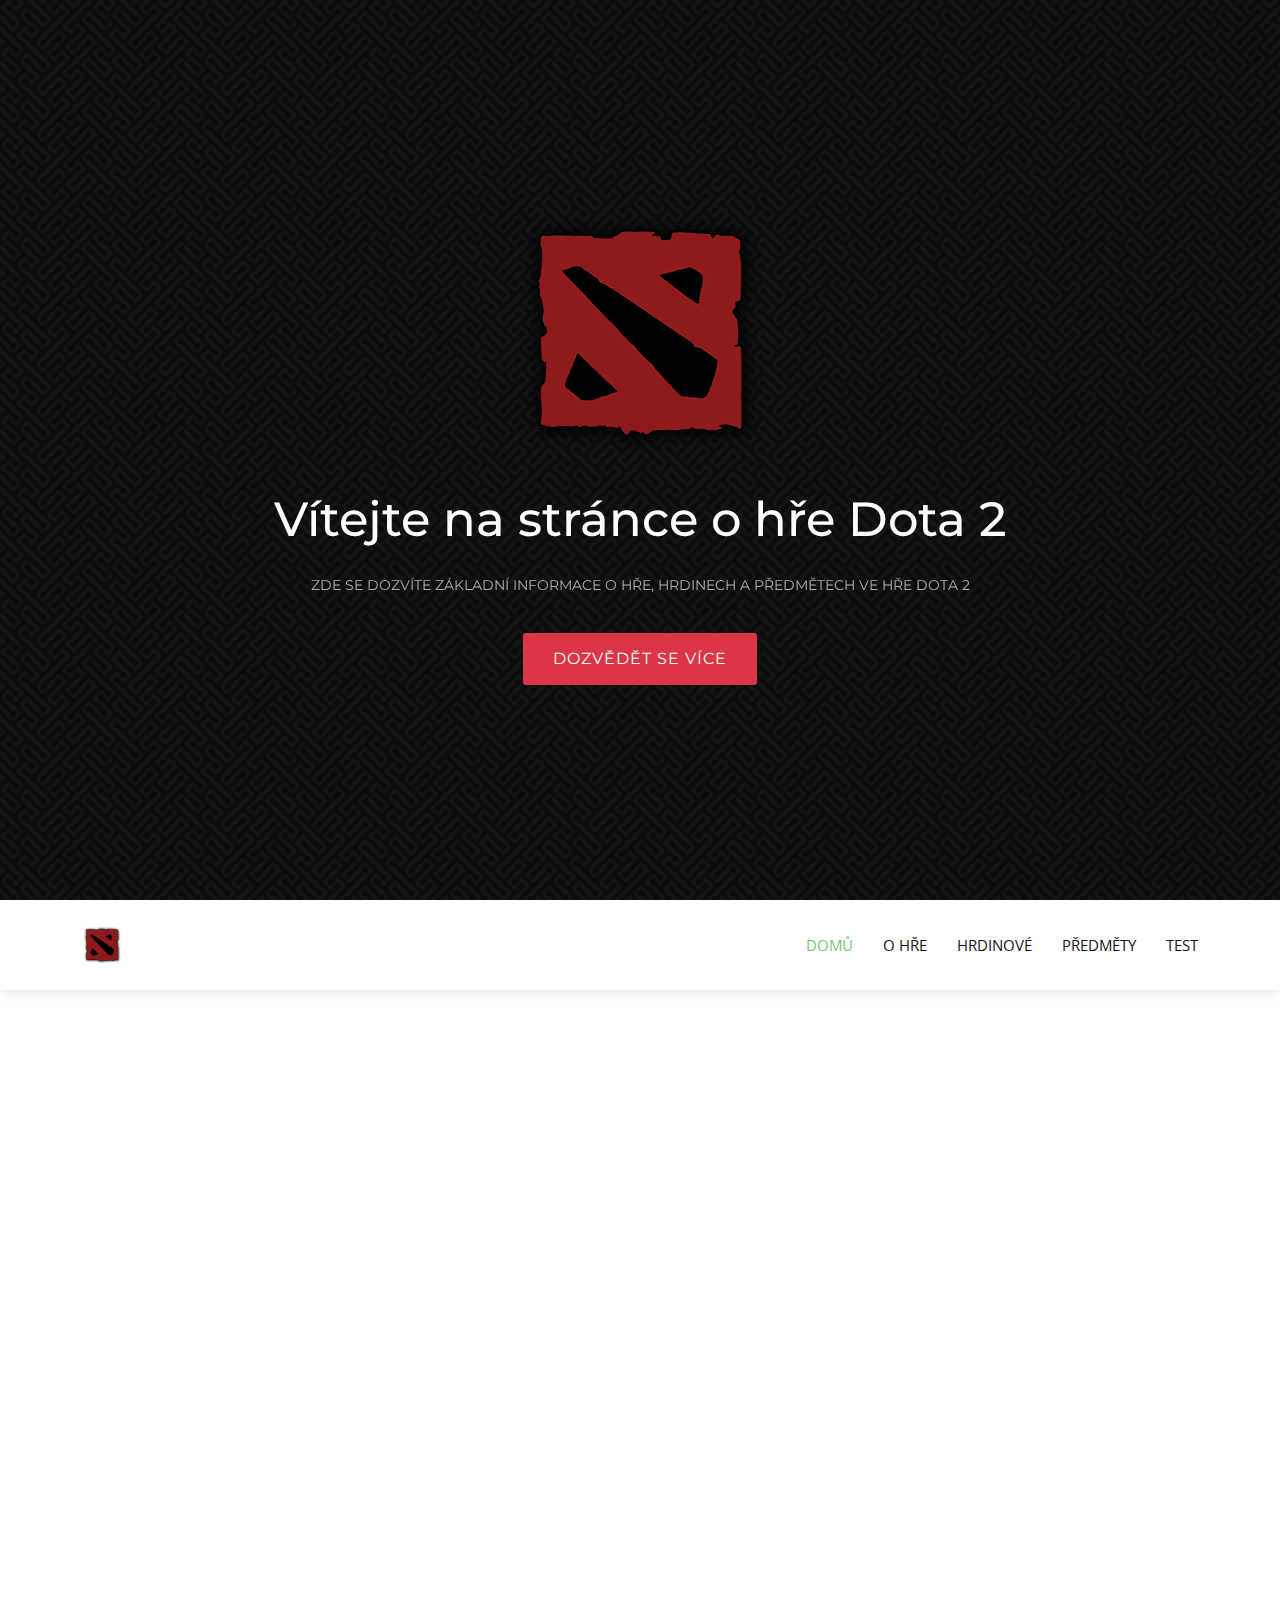
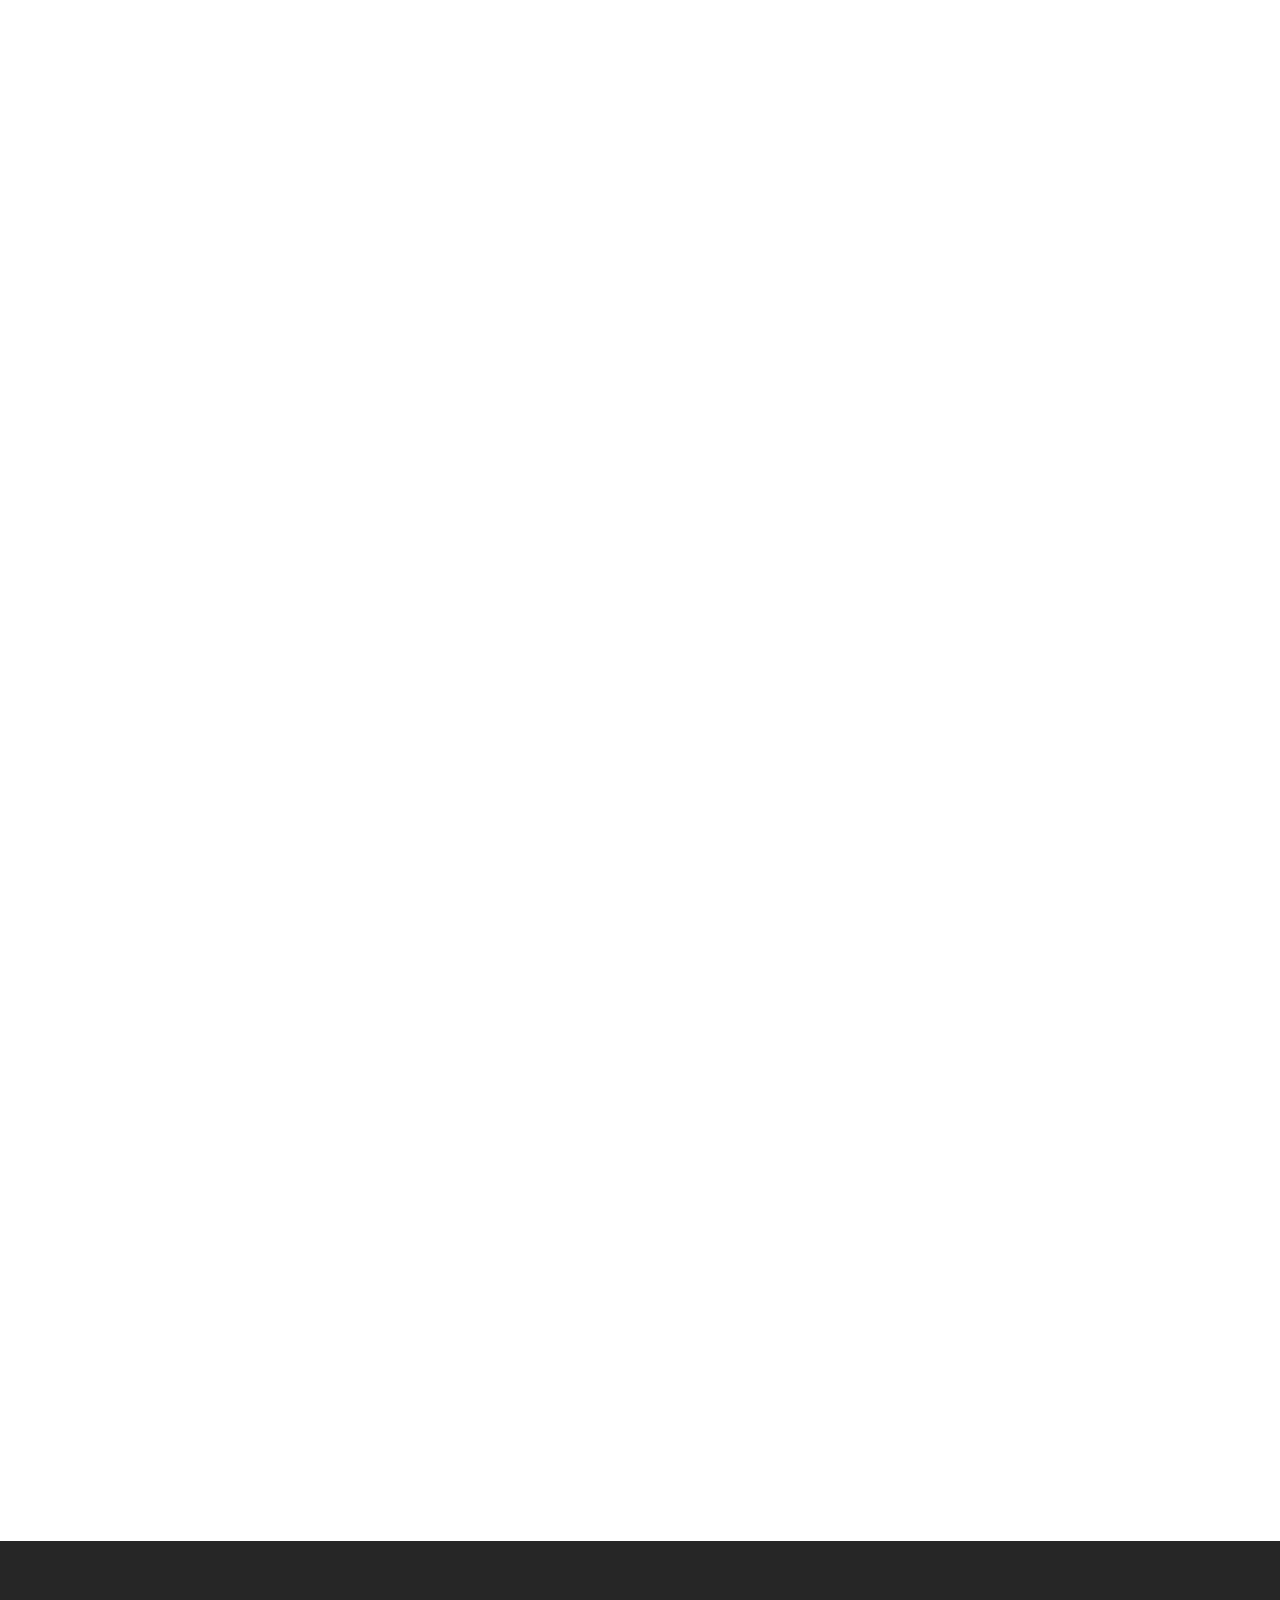
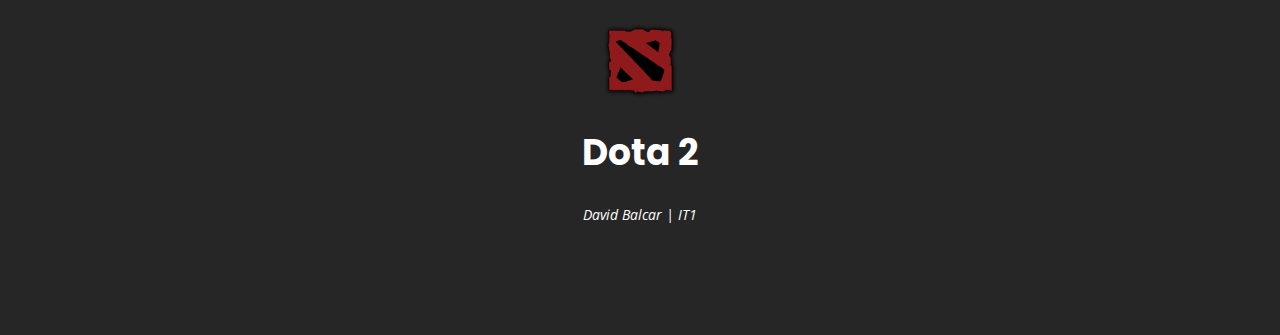
<file: index.html>
<!DOCTYPE html>
<html lang="en">

<head>
  <meta charset="utf-8">
  <meta content="width=device-width, initial-scale=1.0" name="viewport">

  <title>Dota 2</title>
  <meta content="Stránky o hře Dota, Hrdinech a předmětech." name="description">
  <meta content="Dota" name="keywords">

  <!-- Favicons -->
  <link rel="icon" type="image/x-icon" href="./img/icon2.png">
  <link href="img/icon2.png" rel="icon">

  <!-- Google Fonts -->
  <link href="https://fonts.googleapis.com/css?family=Open+Sans:300,300i,400,400i,600,600i,700,700i|Montserrat:300,300i,400,400i,500,500i,600,600i,700,700i|Poppins:300,300i,400,400i,500,500i,600,600i,700,700i" rel="stylesheet">

  <!-- Vendor CSS Files -->
  <link href="assets/vendor/aos/aos.css" rel="stylesheet">
  <link href="assets/vendor/bootstrap/css/bootstrap.min.css" rel="stylesheet">
  <link href="assets/vendor/bootstrap-icons/bootstrap-icons.css" rel="stylesheet">
  <link href="assets/vendor/boxicons/css/boxicons.min.css" rel="stylesheet">
  <link href="assets/vendor/glightbox/css/glightbox.min.css" rel="stylesheet">
  <link href="assets/vendor/swiper/swiper-bundle.min.css" rel="stylesheet">

  <!-- Template Main CSS File -->
  <link href="assets/css/style.css" rel="stylesheet">

  <!-- =======================================================
  * Template Name: Knight - v4.7.0
  * Template URL: https://bootstrapmade.com/knight-free-bootstrap-theme/
  * Author: BootstrapMade.com
  * License: https://bootstrapmade.com/license/
  ======================================================== -->
</head>

<body>

  <!-- ======= Hero Section ======= -->
  <section id="hero">
    <div class="hero-container">
      <a href="index.html" class="hero-logo" data-aos="zoom-in"><img src="img/icon2.png" alt="Logo Dota2"></a>
      <h1 data-aos="zoom-in">Vítejte na stránce o hře Dota 2</h1>
      <h2 data-aos="fade-up">Zde se dozvíte základní informace o hře, hrdinech a předmětech ve hře Dota 2</h2>
      <a data-aos="fade-up" data-aos-delay="200" href="#O-hre" class="btn-get-started scrollto bg-danger">Dozvědět se více</a>
    </div>
  </section><!-- End Hero -->

  <!-- ======= Header ======= -->
  <header id="header" class="d-flex align-items-center">
    <div class="container d-flex align-items-center justify-content-between">

      <div class="logo">
        <a href="index.html"><img src="img/icon2.png" alt="" class="img-fluid"></a>
      </div>

      <nav id="navbar" class="navbar">
        <ul>
          <li><a class="nav-link scrollto active" href="#hero">Domů</a></li>
          <li><a class="nav-link scrollto" href="#O-hre">O hře</a></li>
          <li><a class="nav-link scrollto" href="#Hrdinove">Hrdinové</a></li>
          <li><a class="nav-link scrollto" href="#predmety">Předměty</a></li>
          <li><a class="nav-link scrollto" href="Form/index.html">Test</a></li>
        </ul>
        <i class="bi bi-list mobile-nav-toggle"></i>
      </nav><!-- .navbar -->

    </div>
  </header><!-- End Header -->

  <main id="main">

    <!-- ======= About Us Section ======= -->
    <section id="O-hre" class="about">
      <div class="container">

        <div class="section-title" data-aos="fade-up">
          <h2>O hře</h2>
          <p>Dota a její začátky</p>
        </div>

        <div class="row">
          <div class="col-lg-6" data-aos="fade-right">
            <div class="image">
              <img src="img/oldDota.jpg" class="img-fluid" alt="">
            </div>
          </div>
          <div class="col-lg-6" data-aos="fade-left">
            <div class="content pt-4 pt-lg-0 pl-0 pl-lg-3 ">
              <h3>Dota a její začátky</h3>
              <p class="fst-italic">
                DotA je zkratka <b>Defense of the Ancients</b> (<i>Obrana prastarých</i>)
              </p>
              <ul>
                <li> DotA je neoficiální mapa hry Warcraft III: The Frozen Throne</li>
                <li> Jedná se o týmovou strategickou hru, která je určena pro týmy po pěti hráčích.</li>
                <li> Dota 2 je remake hry DotA a je uznaná v mnoha zemích jako plnohodnotný sport.</li>
                <li> Dota 2 je vyvíjena firmou <a href="https://cs.wikipedia.org/wiki/Valve_Corporation">Valve Corporation</a></li>
                <li> Jeden tým se jmenuje Radiant a druhý Dire.</li>
              </ul>
              <div class="icon-box mt-5" data-aos="fade-up" data-aos-delay="300">
                <h4><a href="O-hre/index.html">Dozvědět se více </a></h4>
              </div>
            </div>
          </div>
        </div>
      </div>
    </section><!-- End About Us Section -->





    <!-- ======= Hrdinové Section ======= -->
    <section id="Hrdinove" class="services">
      <div class="container">

        <div class="section-title" data-aos="fade-up">
          <h2>Hrdinové</h2>
          <p>Základní informace o hrdinech</p>
        </div>

        <div class="row">
          <div class="col-lg-6 order-2 order-lg-1">
            <div class="icon-box mt-5 mt-lg-0" data-aos="fade-up">
              
              <h4>Hrdinové ve hře Dota2</h4>
              <p>Hrdinové se dělí na tři hlavní skupiny a to podle jejich primárních atributů.</p>
            </div>
            <div class="icon-box mt-5" data-aos="fade-up" data-aos-delay="100">
              <i><img alt="Strength attribute symbol.png" src="img/Strength_attribute_symbol.png" class=" lazyloaded"></i>
              <h4>Síla</h4>
              <p>Hrdinové s primárním atributem síly mívají více životů a větší regeneraci zdraví. Body síly jim přidávají kromě životů a regenerace i vyšší poškození nepřátel. </p>
            </div>
            <div class="icon-box mt-5" data-aos="fade-up" data-aos-delay="200">
              <i><img alt="Agility attribute symbol.png" src="img/Agility_attribute_symbol.png" decoding="async" width="40" height="40" data-image-name="Agility attribute symbol.png" data-image-key="Agility_attribute_symbol.png" data-src="https://static.wikia.nocookie.net/dota2_gamepedia/images/2/2d/Agility_attribute_symbol.png/revision/latest/scale-to-width-down/35?cb=20180323111717" class=" lazyloaded"></i>
              <h4>Obratnost</h4>
              <p>Hrdinové s primárním atributem obratností mívají vyšší rychlost útoku a brnění. Body obratnosti jim přidávají jak rychlost útoku, tak poškození jejich útoků.</p>
            </div>
            <div class="icon-box mt-5" data-aos="fade-up" data-aos-delay="300">
              <i><img alt="Intelligence attribute symbol.png" src="img/Intelligence_attribute_symbol.png" class=" lazyloaded"></i>
              <h4>Inteligence</h4>
              <p>Hrdinové, s primárním atributem inteligence mají vyšší regeneraci many a její kapacitu. Body inteligence jim tyto atributy zvišují a přidávají také poškození kouzel. </p>
            </div>
            <div class="icon-box mt-5" data-aos="fade-up" data-aos-delay="300">
            <h4><a href="Hrdinove/index.html">Dozvědět se více </a></h4>
          </div>
          </div>
          <div class="image col-lg-6 order-1 order-lg-2" style='background-image: url("img/spoilsofwar.jpg.opdownload");' data-aos="fade-left" data-aos-delay="100"></div>
        </div>
      </div>
    </section><!-- End Hrdinové Section -->





    <!-- ======= Featured Section ======= -->
    <section id="predmety" class="about">
      <div class="container">

        <div class="section-title" data-aos="fade-up">
          <h2>Předměty</h2>
          <p>Základní informace o předmětech ve hře Dota.</p>
        </div>

        <div class="row">
          <div class="col-lg-6" data-aos="fade-right">
            <div class="image">
              <img src="img/items2.png" class="img-fluid" alt="">
            </div>
          </div>
          <div class="col-lg-6" data-aos="fade-left">
            <div class="content pt-4 pt-lg-0 pl-0 pl-lg-3 ">
              <h3>Předměty ve hře Dota.</h3>
              <p class="fst-italic">
                Předměty ve hře Dota 2 se dají rozdělit na několik tipů.
              </p>
              <ul>
                <li> <b>Základní</b> - Předměty, které se neskládají z žádných dalších předmětů.</li>
                <li></li>
                <li> <b>Vylepšené</b> - Vylepšené předměty jsou složené ze základních předmětů.</li>
                <li></li>
                <li> <b>Neutrální</b> - Předměty, které padají z neutrálních creepů. Lze mít nasazen maximálně jeden.</li>
                <li></li>
                <li> <b>Předměty z Roshana</b> - Padnou z nejsilnějšího neutrálního creepa ve hře.</li>
              </ul>
              <div class="icon-box mt-5" data-aos="fade-up" data-aos-delay="300">
                <h4><a href="Predmety/index.html">Dozvědět se více </a></h4>
              </div>
            </div>
          </div>
        </div>
      </div>
    </section>
    <!-- End Featured Section -->





  </main><!-- End #main -->







  <!-- ======= Footer ======= -->
  <footer id="footer">
    
    <div class="footer-top">

      <div class="container">

        <div class="row justify-content-center">
          <div class="col-lg-6">
            <a href="#header" class="footer-logo"><img src="img/icon2.png" alt=""></a>
            <h3>Dota 2</h3>
            <p>David Balcar | IT1</p>
          </div>
        </div>

        <div class="row footer-newsletter justify-content-center">
          <div class="col-lg-6">
            
          </div>
        </div>
      </div>
    </div>

    
  </footer><!-- End Footer -->

  <a href="#" class="back-to-top d-flex align-items-center justify-content-center"><i class="bi bi-arrow-up-short"></i></a>

  <!-- Vendor JS Files -->
  <script src="assets/vendor/aos/aos.js"></script>
  <script src="assets/vendor/bootstrap/js/bootstrap.bundle.min.js"></script>
  <script src="assets/vendor/glightbox/js/glightbox.min.js"></script>
  <script src="assets/vendor/isotope-layout/isotope.pkgd.min.js"></script>
  <script src="assets/vendor/swiper/swiper-bundle.min.js"></script>
  <script src="assets/vendor/php-email-form/validate.js"></script>

  <!-- Template Main JS File -->
  <script src="assets/js/main.js"></script>

</body>



<!--
Na tyto stránky byla použita šablona: https://bootstrapmade.com/knight-free-bootstrap-theme/
-->
</html>
</file>
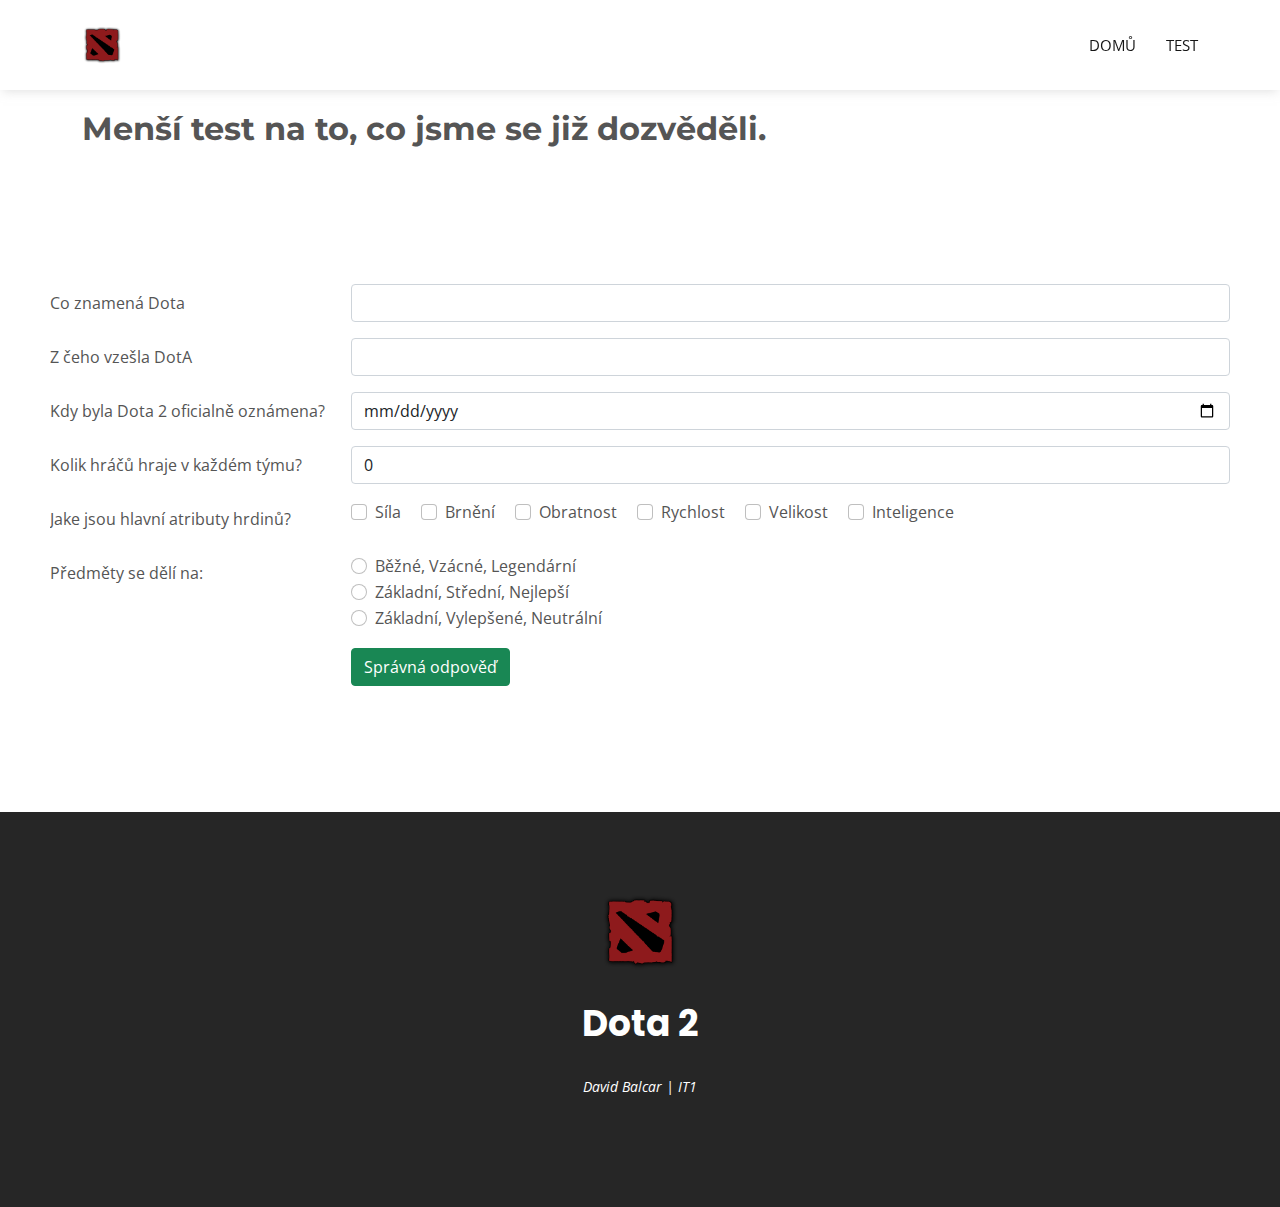
<file: Form/index.html>
<!DOCTYPE html>
<html lang="en">

<head>
  <meta charset="utf-8">
  <meta content="width=device-width, initial-scale=1.0" name="viewport">

  <title>Test</title>
  <meta content="Informace o hře Dota2" name="description">
  <meta content="Hra Dota2" name="keywords">

  <!-- Favicons -->
  <link href="../img/icon2.png" rel="icon">
  <link href="../img/icon2.png" rel="apple-touch-icon">

  <!-- Google Fonts -->
  <link href="https://fonts.googleapis.com/css?family=Open+Sans:300,300i,400,400i,600,600i,700,700i|Montserrat:300,300i,400,400i,500,500i,600,600i,700,700i|Poppins:300,300i,400,400i,500,500i,600,600i,700,700i" rel="stylesheet">

  <!-- Vendor CSS Files -->
  <link href="../assets/vendor/aos/aos.css" rel="stylesheet">
  <link href="../assets/vendor/bootstrap/css/bootstrap.min.css" rel="stylesheet">
  <link href="../assets/vendor/bootstrap-icons/bootstrap-icons.css" rel="stylesheet">
  <link href="../assets/vendor/boxicons/css/boxicons.min.css" rel="stylesheet">
  <link href="../assets/vendor/glightbox/css/glightbox.min.css" rel="stylesheet">
  <link href="../assets/vendor/swiper/swiper-bundle.min.css" rel="stylesheet">

  <!-- Template Main CSS File -->
  <link href="../assets/css/style.css" rel="stylesheet">

  <!-- =======================================================
  * Template Name: Knight - v4.7.0
  * Template URL: https://bootstrapmade.com/knight-free-bootstrap-theme/
  * Author: BootstrapMade.com
  * License: https://bootstrapmade.com/license/
  ======================================================== -->
</head>

<body>

  <!-- ======= Header ======= -->
  <header id="header" class="d-flex align-items-center">
    <div class="container d-flex align-items-center justify-content-between">

      <div class="logo">
        <a href="../index.html"><img src="../img/icon2.png" alt="" class="img-fluid"></a>
      </div>

      <nav id="navbar" class="navbar">
        <ul>
          <li><a class="nav-link scrollto " href="../index.html">Domů</a></li>
          <li><a class="nav-link scrollto " href="#Test">Test</a></li>
        </ul>
        <i class="bi bi-list mobile-nav-toggle"></i>
      </nav>
    </div>
      <!-- .navbar -->

    


  </header><!-- End Header -->




  <main id="main" style="margin: 50px">




    

    <section class="inner-page" id="nadpis">
      <div class="container">
        <h2><strong>Menší test na to, co jsme se již dozvěděli.</strong></h2>
        <p></p>
      </div>
    </section>

     <section id="Test" class="about">
        

        <form>
            <div class="mb-3 row">
                <label for="vyznamDota" class="col-sm-3 col-form-label">Co znamená Dota</label>
                <div class="col-sm-9">
                    <input type="text" class="form-control" name="vyznamDota" id="vyznamDota" >
                </div>
            </div>
            <div class="alert alert-success collapse">
                Defense of the Ancients
            </div>
            

            <div class="mb-3 row">
                <label for="DotA" class="col-sm-3 col-form-label">Z čeho vzešla DotA</label>
                <div class="col-sm-9">
                    <input type="text" class="form-control" name="DotA" id="DotA" >
                </div>
                
            </div>
            <div class="alert alert-success collapse">
                Warcraft III: The Frozen Throne
                </div>
            <div class="mb-3 row">
                <label for="Oznameni" class="col-sm-3 col-form-label">Kdy byla Dota 2 oficialně oznámena?</label>
                <div class="col-sm-9">
                    <input type="date" class="form-control" name="Oznameni" id="Oznameni">
                </div>
                
            </div>
                <div class="alert alert-success collapse">
                    13. 10. 2010
                </div>
            
            
            <div class="mb-3 row">
                <label for="PocetHracu" class="col-sm-3 col-form-label">Kolik hráčů hraje v každém týmu?</label>
                <div class="col-sm-9">
                    <input type="number" class="form-control" name="PocetHracu" id="PocetHracu"
                         value="0" min="0" max="100">
                </div>
                
            </div>
            <div class="alert alert-success collapse">
                    5
                </div>
            <div class="mb-3 row">
                <label for="atributy" class="col-sm-3 col-form-label">Jake jsou hlavní atributy hrdinů?</label>
                <div class="col-sm-9">
                    <div class="form-check form-check-inline">
                        <label class="form-check-label">
                            <input class="form-check-input" type="checkbox" name="muz" id="muz" value="Muž"> Síla
                        </label>
                    </div>
                    <div class="form-check form-check-inline">
                        <label class="form-check-label">
                            <input class="form-check-input" type="checkbox" name="Brneni" id="Brneni" value="Brneni"> Brnění
                        </label>
                    </div>
                    <div class="form-check form-check-inline">
                        <label class="form-check-label">
                            <input class="form-check-input" type="checkbox" name="Obratnost" id="Obratnost" value="Obratnost"> Obratnost
                        </label>
                    </div>
                    <div class="form-check form-check-inline">
                        <label class="form-check-label">
                            <input class="form-check-input" type="checkbox" name="Rychlost" id="Rychlost" value="Rychlost"> Rychlost
                        </label>
                    </div>

                    <div class="form-check form-check-inline">
                        <label class="form-check-label">
                            <input class="form-check-input" type="checkbox" name="Velikost" id="Velikost" value="Velikost"> Velikost
                        </label>
                    </div>
                    <div class="form-check form-check-inline">
                        <label class="form-check-label">
                            <input class="form-check-input" type="checkbox" name="Inteligence" id="Inteligence" value="Inteligence"> Inteligence
                        </label>
                    </div>
                </div>
            </div>
            <div class="alert alert-success collapse">
                Síla, Obratnost, Inteligence
            </div>

            <div class="mb-3 row">
                <label for="Predmety" class="col-sm-3 col-form-label">Předměty se dělí na:</label>
                <div class="col-sm-9">
                    <div class="form-check">
                        <input type="radio" class="form-check-input" name="Predmety" id="BVL" value="BVL" >
                        <label class="form-check-label" for="BVL">Běžné, Vzácné, Legendární
                        </label>
                    </div>
                    <div class="form-check">
                        <input type="radio" class="form-check-input" name="Predmety" id="ZSN"
                            value="ZSN">
                        <label class="form-check-label" for="ZSN">Základní, Střední, Nejlepší
                        </label>
                    </div>
                    <div class="form-check">
                        <input type="radio" class="form-check-input" name="Predmety" id="ZVN" value="ZVN">
                        <label class="form-check-label" for="ZVN">Základní, Vylepšené, Neutrální
                        </label>
                    </div>
                </div>
            </div>
            <div class="alert alert-success collapse">
                Základní, Vylepšené, Neutrální
            </div>
            
            <div class="mb-3 row">
                <div class="offset-sm-3 col-sm-9">
                    <button type="button" data-bs-toggle="collapse" data-bs-target=".alert-success" class="btn btn-success">Správná odpověď</button>
                    
                </div>
            </div>

        </form>


      </section>

    
    

  </main><!-- End #main -->

  <footer id="footer">

    <div class="footer-top">

      <div class="container">

        <div class="row justify-content-center">
          <div class="col-lg-6">
            <a href="#header" class="footer-logo"><img src="../img/icon2.png" alt=""></a>
            <h3>Dota 2</h3>
            <p>David Balcar | IT1</p>
          </div>
        </div>

        <div class="row footer-newsletter justify-content-center">
          <div class="col-lg-6">
            
          </div>
        </div>
      </div>
    </div>

    
  </footer><!-- End Footer -->

  <a href="#" class="back-to-top d-flex align-items-center justify-content-center"><i class="bi bi-arrow-up-short"></i></a>

  <!-- Vendor JS Files -->
  <script src="../assets/vendor/aos/aos.js"></script>
  <script src="../assets/vendor/bootstrap/js/bootstrap.bundle.min.js"></script>
  <script src="../assets/vendor/glightbox/js/glightbox.min.js"></script>
  <script src="../assets/vendor/isotope-layout/isotope.pkgd.min.js"></script>
  <script src="../assets/vendor/swiper/swiper-bundle.min.js"></script>
  <script src="../assets/vendor/php-email-form/validate.js"></script>

  <!-- Template Main JS File -->
  <script src="../assets/js/main.js"></script>

</body>

</html>
</file>
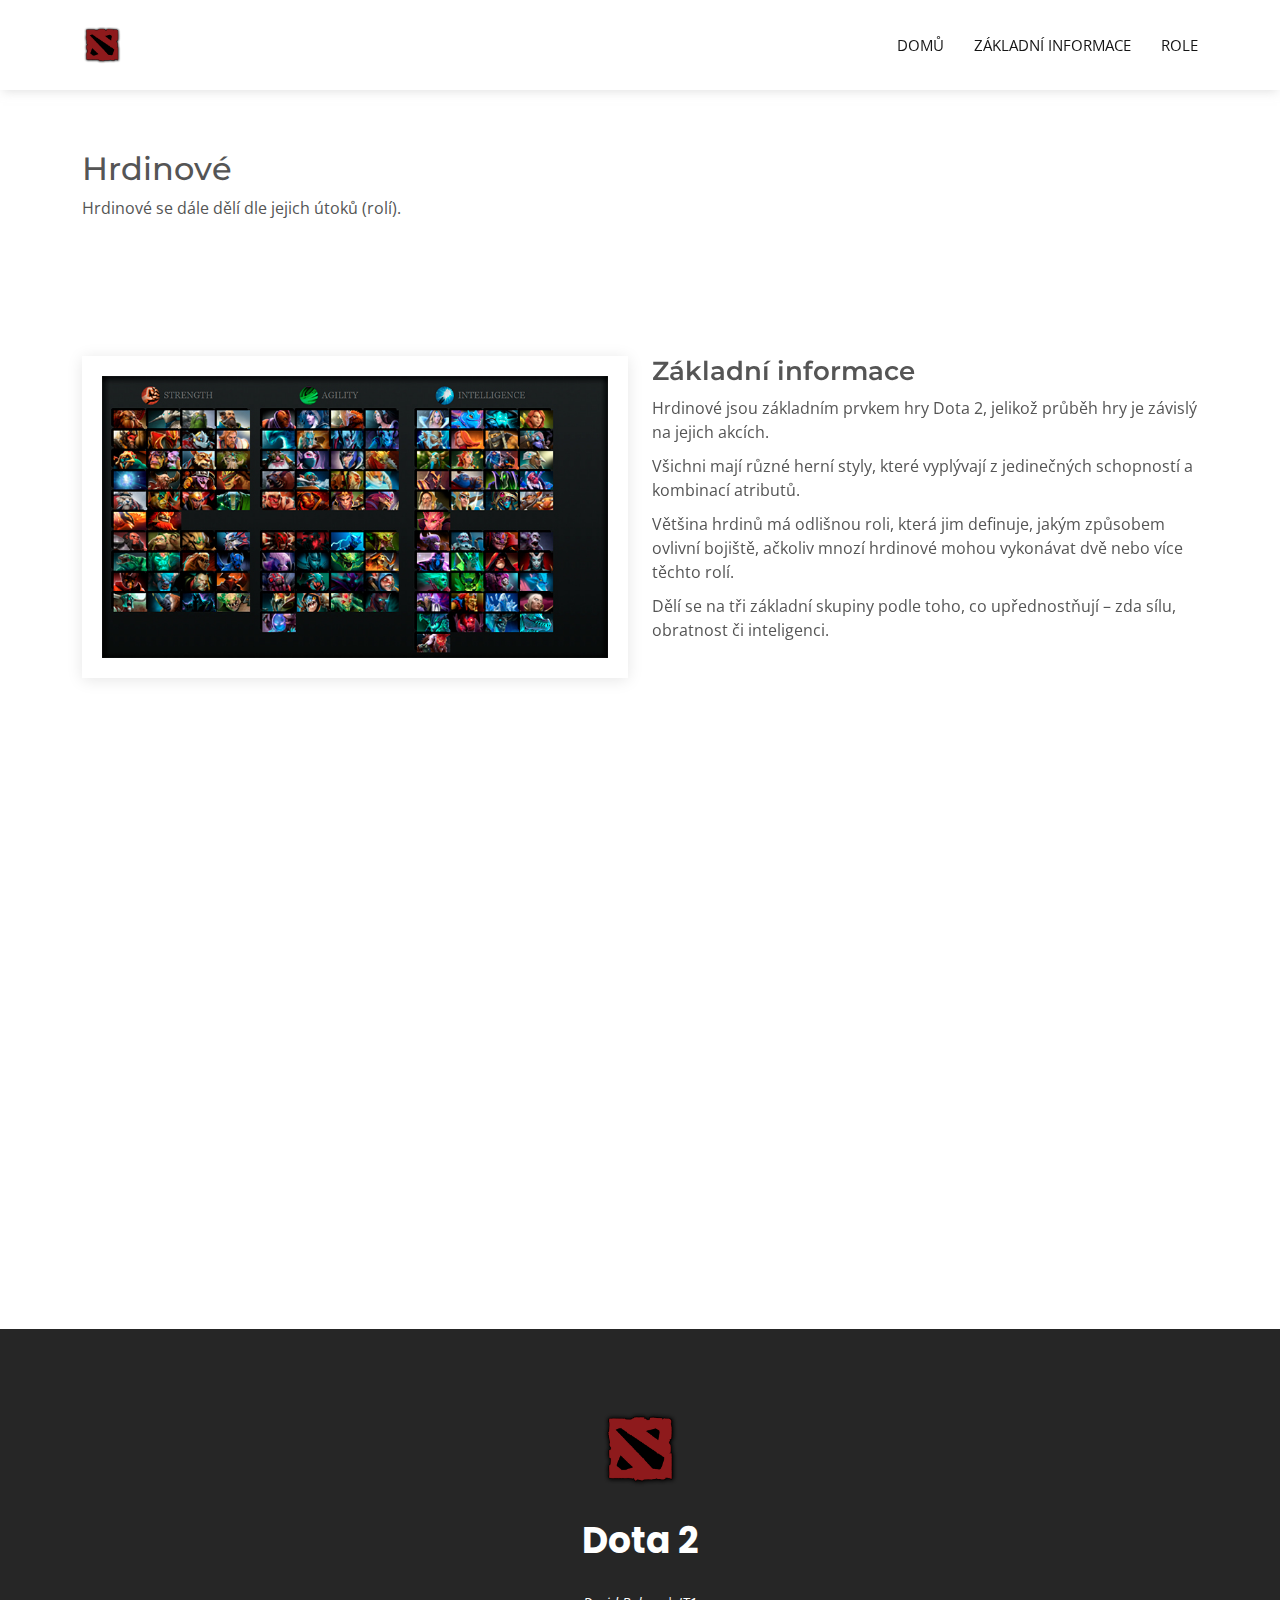
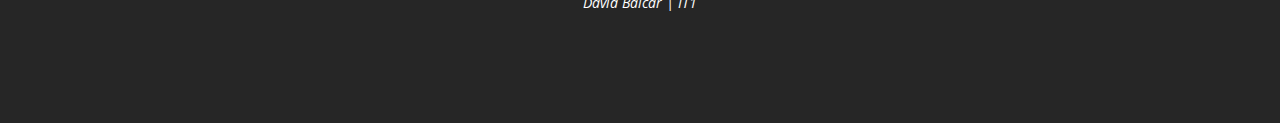
<file: Hrdinove/index.html>
<!DOCTYPE html>
<html lang="en">

<head>
  <meta charset="utf-8">
  <meta content="width=device-width, initial-scale=1.0" name="viewport">

  <title>hrdinové</title>
  <meta content="O hrdinech ve hře Dota2" name="description">
  <meta content="Hrdinové" name="keywords">

  <!-- Favicons -->
  <link href="../img/icon2.png" rel="icon">
  <link href="../img/icon2.png" rel="apple-touch-icon">

  <!-- Google Fonts -->
  <link href="https://fonts.googleapis.com/css?family=Open+Sans:300,300i,400,400i,600,600i,700,700i|Montserrat:300,300i,400,400i,500,500i,600,600i,700,700i|Poppins:300,300i,400,400i,500,500i,600,600i,700,700i" rel="stylesheet">

  <!-- Vendor CSS Files -->
  <link href="../assets/vendor/aos/aos.css" rel="stylesheet">
  <link href="../assets/vendor/bootstrap/css/bootstrap.min.css" rel="stylesheet">
  <link href="../assets/vendor/bootstrap-icons/bootstrap-icons.css" rel="stylesheet">
  <link href="../assets/vendor/boxicons/css/boxicons.min.css" rel="stylesheet">
  <link href="../assets/vendor/glightbox/css/glightbox.min.css" rel="stylesheet">
  <link href="../assets/vendor/swiper/swiper-bundle.min.css" rel="stylesheet">

  <!-- Template Main CSS File -->
  <link href="../assets/css/style.css" rel="stylesheet">

  <!-- =======================================================
  * Template Name: Knight - v4.7.0
  * Template URL: https://bootstrapmade.com/knight-free-bootstrap-theme/
  * Author: BootstrapMade.com
  * License: https://bootstrapmade.com/license/
  ======================================================== -->
</head>

<body>

  <!-- ======= Header ======= -->
  <header id="header" class="d-flex align-items-center">
    <div class="container d-flex align-items-center justify-content-between">

      <div class="logo">
        <a href="../index.html"><img src="../img/icon2.png" alt="" class="img-fluid"></a>
      </div>

      <nav id="navbar" class="navbar">
        <ul>
          <li><a class="nav-link scrollto " href="../index.html">Domů</a></li>
          <li><a class="nav-link scrollto" href="#O-Hrdinech">Základní informace</a></li>
          <li><a class="nav-link scrollto" href="#role">Role</a></li>
        </ul>
        <i class="bi bi-list mobile-nav-toggle"></i>
      </nav>
    </div>
      <!-- .navbar -->

    


  </header><!-- End Header -->




  <main id="main">




    

    <section class="inner-page" id="wikipedia">
      <div class="container">
        <h2>Hrdinové</h2>
        <p>
        Hrdinové se dále dělí dle jejich útoků (rolí).
        </p>
      </div>
    </section>



<section id="#O-Hrdinech" class="about">
        
        <div class="container">
          <div class="row">
            <div class="col-lg-6" data-aos="fade-right">
              <div class="image">
                <img src="../img/Strength-agility-inteligence.jpg" class="img-fluid" alt="kasárny">
              </div>
            </div>
            <div class="col-lg-6" data-aos="fade-left">
              <div class="content pt-4 pt-lg-0 pl-0 pl-lg-3 ">
                <h3>Základní informace</h3>
                
                <ul>
                  <li> Hrdinové jsou základním prvkem hry Dota 2, jelikož průběh hry je závislý na jejich akcích.</li>
                  <li> Všichni mají různé herní styly, které vyplývají z jedinečných schopností a kombinací atributů.</li>
                  <li> Většina hrdinů má odlišnou roli, která jim definuje, jakým způsobem ovlivní bojiště, ačkoliv mnozí hrdinové mohou vykonávat dvě nebo více těchto rolí. </li>
                  <li> Dělí se na tři základní skupiny podle toho, co upřednostňují – zda sílu, obratnost či inteligenci.</li>
                </ul>
                <div class="icon-box mt-5" data-aos="fade-up" data-aos-delay="300">
                
                </div>
              </div>
            </div>
          </div>
        </div>
        
      </section>


     <section id="role" class="about">
      
      <div class="container">
        <div class="row">
          <div class="col-lg-6" data-aos="fade-right">
            <div class="image">
              <img src="../img/heroes.jpg" class="img-fluid" alt="vyber hrdinu">
            </div>
          </div>
          <div class="col-lg-6" data-aos="fade-left">
            <div class="content pt-4 pt-lg-0 pl-0 pl-lg-3 ">
              <h3>Role</h3>
              
              <ul>
                <li> <b>Carry</b> - Útočný hrdina pro pozdější fáze hry (Middle game/Late game). Po většinu hry střádá peníze, aby si mohl nakoupit dostatečné vybavení (Itemy); např. Antimage nebo Phantom Assasin.</li>
                <li> <b>Support</b> - Podpůrný hrdina. Mezi jeho úkoly patří podpora carry spoluhráče a mj. rozmisťování tzv. ward, špionážních zařízení, které odhalují pohyb nepřátel v dané oblasti; např. Bane nebo Dazzle.</li>
                <li> <b>Initator</b> - Hrdina, který má schopnosti vhodné na zahájení souboje. Jde např. o hrdiny, kteří mají schopnost omráčit (stun) nebo umlčet (silence) více hrdinů najednou; např. Beastmaster nebo Tidehunter.</li>
                <li> <b>Nuker</b> - Hrdina, který uděluje velké poškození svými spelly; např. Lion nebo Lina</li>
                <li> <b>Jungler</b> - Hrdina, který má výhodu v jungli, může místo na cestě (line) získávat goldy a zkušenosti v lese; např. Enigma nebo Nature’s Prophet.</li>
              </ul>
              <div class="icon-box mt-5" data-aos="fade-up" data-aos-delay="300">
              
              </div>
            </div>
          </div>
        </div>
      </div>
      
    </section>


       

    


    
    




  </main><!-- End #main -->

  <footer id="footer">

    <div class="footer-top">

      <div class="container">

        <div class="row justify-content-center">
          <div class="col-lg-6">
            <a href="#header" class="footer-logo"><img src="../img/icon2.png" alt=""></a>
            <h3>Dota 2</h3>
            <p>David Balcar | IT1</p>
          </div>
        </div>

        <div class="row footer-newsletter justify-content-center">
          <div class="col-lg-6">
            
          </div>
        </div>
      </div>
    </div>

    
  </footer><!-- End Footer -->

  <a href="#" class="back-to-top d-flex align-items-center justify-content-center"><i class="bi bi-arrow-up-short"></i></a>

  <!-- Vendor JS Files -->
  <script src="../assets/vendor/aos/aos.js"></script>
  <script src="../assets/vendor/bootstrap/js/bootstrap.bundle.min.js"></script>
  <script src="../assets/vendor/glightbox/js/glightbox.min.js"></script>
  <script src="../assets/vendor/isotope-layout/isotope.pkgd.min.js"></script>
  <script src="../assets/vendor/swiper/swiper-bundle.min.js"></script>
  <script src="../assets/vendor/php-email-form/validate.js"></script>

  <!-- Template Main JS File -->
  <script src="../assets/js/main.js"></script>

</body>

</html>
</file>
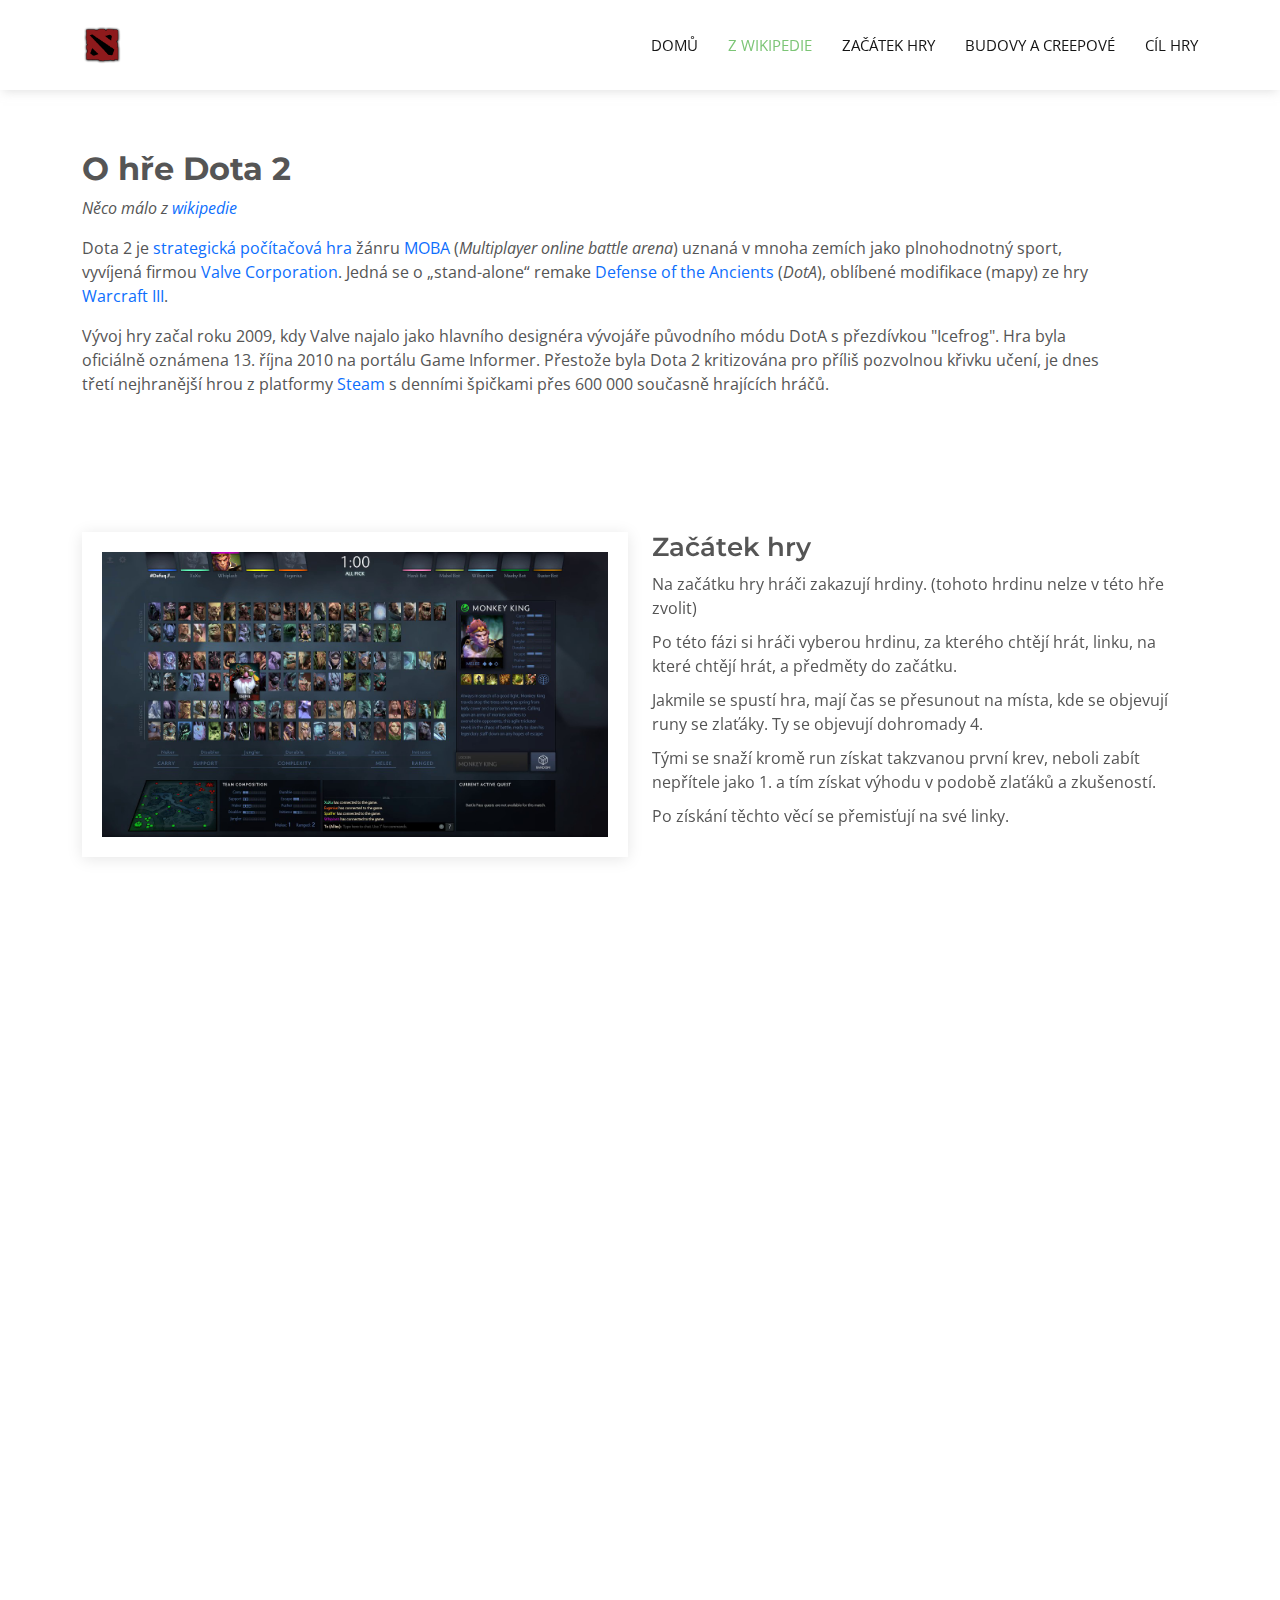
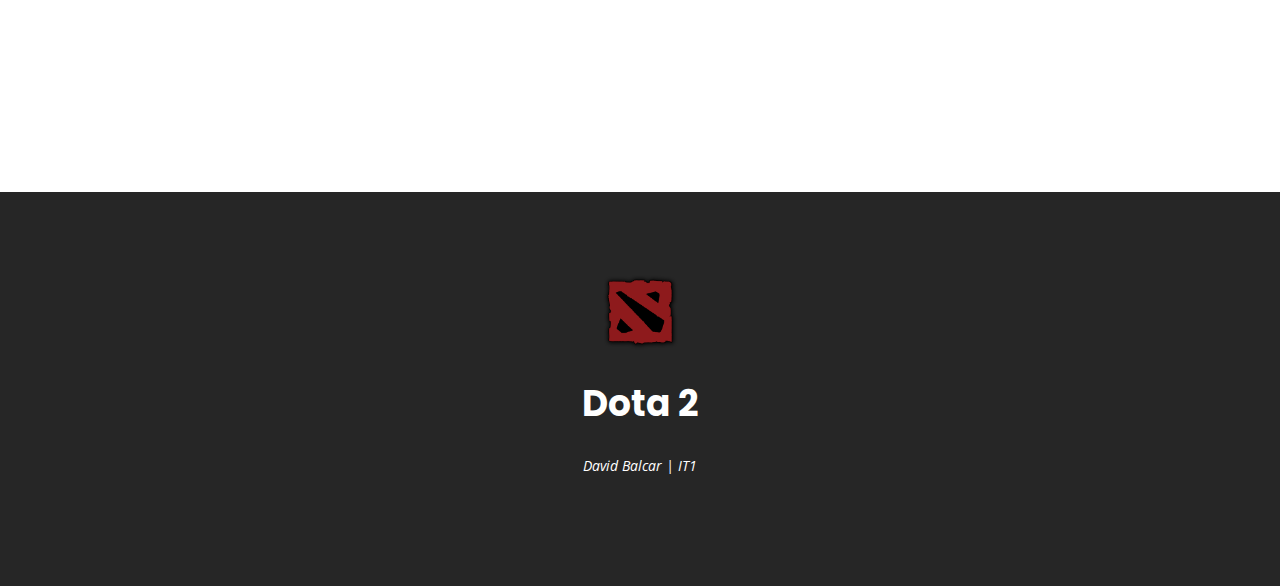
<file: O-hre/index.html>
<!DOCTYPE html>
<html lang="en">

<head>
  <meta charset="utf-8">
  <meta content="width=device-width, initial-scale=1.0" name="viewport">

  <title>O hře</title>
  <meta content="Informace o hře Dota2" name="description">
  <meta content="Hra Dota2" name="keywords">

  <!-- Favicons -->
  <link href="../img/icon2.png" rel="icon">
  <link href="../img/icon2.png" rel="apple-touch-icon">

  <!-- Google Fonts -->
  <link href="https://fonts.googleapis.com/css?family=Open+Sans:300,300i,400,400i,600,600i,700,700i|Montserrat:300,300i,400,400i,500,500i,600,600i,700,700i|Poppins:300,300i,400,400i,500,500i,600,600i,700,700i" rel="stylesheet">

  <!-- Vendor CSS Files -->
  <link href="../assets/vendor/aos/aos.css" rel="stylesheet">
  <link href="../assets/vendor/bootstrap/css/bootstrap.min.css" rel="stylesheet">
  <link href="../assets/vendor/bootstrap-icons/bootstrap-icons.css" rel="stylesheet">
  <link href="../assets/vendor/boxicons/css/boxicons.min.css" rel="stylesheet">
  <link href="../assets/vendor/glightbox/css/glightbox.min.css" rel="stylesheet">
  <link href="../assets/vendor/swiper/swiper-bundle.min.css" rel="stylesheet">

  <!-- Template Main CSS File -->
  <link href="../assets/css/style.css" rel="stylesheet">

  <!-- =======================================================
  * Template Name: Knight - v4.7.0
  * Template URL: https://bootstrapmade.com/knight-free-bootstrap-theme/
  * Author: BootstrapMade.com
  * License: https://bootstrapmade.com/license/
  ======================================================== -->
</head>

<body>

  <!-- ======= Header ======= -->
  <header id="header" class="d-flex align-items-center">
    <div class="container d-flex align-items-center justify-content-between">

      <div class="logo">
        <a href="../index.html"><img src="../img/icon2.png" alt="" class="img-fluid"></a>
      </div>

      <nav id="navbar" class="navbar">
        <ul>
          <li><a class="nav-link scrollto " href="../index.html">Domů</a></li>
          <li><a class="nav-link scrollto" href="#wikipedia">z wikipedie</a></li>
          <li><a class="nav-link scrollto" href="#ZacatekHry">Začátek hry</a></li>
          <li><a class="nav-link scrollto" href="#budovy-a-creepove">Budovy a creepové</a></li>
          <li><a class="nav-link scrollto " href="#cil">Cíl hry</a></li>
        </ul>
        <i class="bi bi-list mobile-nav-toggle"></i>
      </nav>
    </div>
      <!-- .navbar -->

    


  </header><!-- End Header -->




  <main id="main">




    

    <section class="inner-page" id="wikipedia">
      <div class="container">
        <h2><strong>O hře Dota 2</strong></h2>
        <i >Něco málo z <a href="https://cs.wikipedia.org/wiki/Dota_2">wikipedie</a></i>
        <p></p>
        <p>
          Dota 2 je <a href="https://cs.wikipedia.org/wiki/Strategická_videohra">strategická počítačová hra</a> žánru <a href="https://cs.wikipedia.org/wiki/Multiplayer_online_battle_arena">MOBA</a> (<i>Multiplayer online battle arena</i>) uznaná v mnoha zemích jako plnohodnotný sport, <br>
           vyvíjená firmou <a href="https://cs.wikipedia.org/wiki/Valve_Corporation">Valve Corporation</a>. Jedná se o „stand-alone“ remake <a href="https://cs.wikipedia.org/wiki/DotA">Defense of the Ancients</a> (<i>DotA</i>), oblíbené modifikace (mapy) ze hry <br>
           <a href="https://cs.wikipedia.org/wiki/Warcraft_III:_Reign_of_Chaos">Warcraft III</a>.
        </p>
        <p>
          Vývoj hry začal roku 2009, kdy Valve najalo jako hlavního designéra vývojáře původního módu DotA s přezdívkou "Icefrog". Hra byla<br>
          oficiálně oznámena 13. října 2010 na portálu Game Informer. Přestože byla Dota 2 kritizována pro příliš pozvolnou křivku učení, je dnes <br>
          třetí nejhranější hrou z platformy <a href="https://cs.wikipedia.org/wiki/Steam">Steam</a> s denními špičkami přes 600 000 současně hrajících hráčů.
        </p>
      </div>
    </section>

     <section id="ZacatekHry" class="about">
      
      <div class="container">
        <div class="row">
          <div class="col-lg-6" data-aos="fade-right">
            <div class="image">
              <img src="../img/ZacatekHry.jpg" class="img-fluid" alt="vyber hrdinu">
            </div>
          </div>
          <div class="col-lg-6" data-aos="fade-left">
            <div class="content pt-4 pt-lg-0 pl-0 pl-lg-3 ">
              <h3>Začátek hry</h3>
              
              <ul>
                <li> Na začátku hry hráči zakazují hrdiny. (tohoto hrdinu nelze v této hře zvolit)</li>
                <li> Po této fázi si hráči vyberou hrdinu, za kterého chtějí hrát, linku, na které chtějí hrát, a předměty do začátku.</li>
                <li> Jakmile se spustí hra, mají čas se přesunout na místa, kde se objevují runy se zlaťáky. Ty se objevují dohromady 4.</li>
                <li> Tými se snaží kromě run získat takzvanou první krev, neboli zabít nepřítele jako 1. a tím získat výhodu v podobě zlaťáků a zkušeností.</li>
                <li> Po získání těchto věcí se přemisťují na své linky.</li>
              </ul>
              <div class="icon-box mt-5" data-aos="fade-up" data-aos-delay="300">
              
              </div>
            </div>
          </div>
        </div>
      </div>
      
    </section>


       <section id="budovy-a-creepove" class="about">
        
        <div class="container">
          <div class="row">
            <div class="col-lg-6" data-aos="fade-right">
              <div class="image">
                <img src="../img/Barracks.jpg" class="img-fluid" alt="kasárny">
              </div>
            </div>
            <div class="col-lg-6" data-aos="fade-left">
              <div class="content pt-4 pt-lg-0 pl-0 pl-lg-3 ">
                <h3>Budovy a creepové</h3>
                
                <ul>
                  <li> Mezi budovy patří věže, kasárny, oltáře a fontány.</li>
                  <li> Creepové jsou takzvaní linkoví creepové, ti se spawnují každých 30 sekund.</li>
                  <li> Po zničení všech nepřátelských barikád získá opačný tým super creepy, ti mají více životů a větší poškození.</li>
                  <li> Nebo neutrální creepové. Tedy neútočí, dokud na ně není zaútočeno.</li>
                  <li> Nejsilnější neutrální creep je Roshan.</li>
                </ul>
                <div class="icon-box mt-5" data-aos="fade-up" data-aos-delay="300">
                
                </div>
              </div>
            </div>
          </div>
        </div>
        
      </section>

    


    
       <section id="cil" class="about">

        <div class="container">
        
          <div class="row">
            <div class="col-lg-6" data-aos="fade-right">
              <div class="image">
                <img src="../img/enchant.png" class="img-fluid" alt="Enchanty">
              </div>
            </div>
            <div class="col-lg-6" data-aos="fade-left">
              <div class="content pt-4 pt-lg-0 pl-0 pl-lg-3 ">
                <h3>Cíl hry</h3>
                
                <ul>
                  <li> Hrdinové se zlepšují a získávají zkušenosti a zlaťáky zabíjením nepřátelských hrdinů a creepů.</li>
                  <li> Poté se musí probojovat přez věže.</li>
                  <li> Na každé lince se nachází tři věže. Každá je o trochu silnější než předešlá.</li>
                  <li> Ve hře Dota 2 vyhrává tým, který dříve zničí nepřátelský oltář. V cestě mu však stojí věže a nepřítelští hrdinové.</li>
                </ul>
                <div class="icon-box mt-5" data-aos="fade-up" data-aos-delay="300">
                
                </div>
              </div>
            </div>
          </div>
        </div>
        
      </section>

    
    

  </main><!-- End #main -->

  <footer id="footer">

    <div class="footer-top">

      <div class="container">

        <div class="row justify-content-center">
          <div class="col-lg-6">
            <a href="#header" class="footer-logo"><img src="../img/icon2.png" alt=""></a>
            <h3>Dota 2</h3>
            <p>David Balcar | IT1</p>
          </div>
        </div>

        <div class="row footer-newsletter justify-content-center">
          <div class="col-lg-6">
            
          </div>
        </div>
      </div>
    </div>

    
  </footer><!-- End Footer -->

  <a href="#" class="back-to-top d-flex align-items-center justify-content-center"><i class="bi bi-arrow-up-short"></i></a>

  <!-- Vendor JS Files -->
  <script src="../assets/vendor/aos/aos.js"></script>
  <script src="../assets/vendor/bootstrap/js/bootstrap.bundle.min.js"></script>
  <script src="../assets/vendor/glightbox/js/glightbox.min.js"></script>
  <script src="../assets/vendor/isotope-layout/isotope.pkgd.min.js"></script>
  <script src="../assets/vendor/swiper/swiper-bundle.min.js"></script>
  <script src="../assets/vendor/php-email-form/validate.js"></script>

  <!-- Template Main JS File -->
  <script src="../assets/js/main.js"></script>

</body>

</html>
</file>
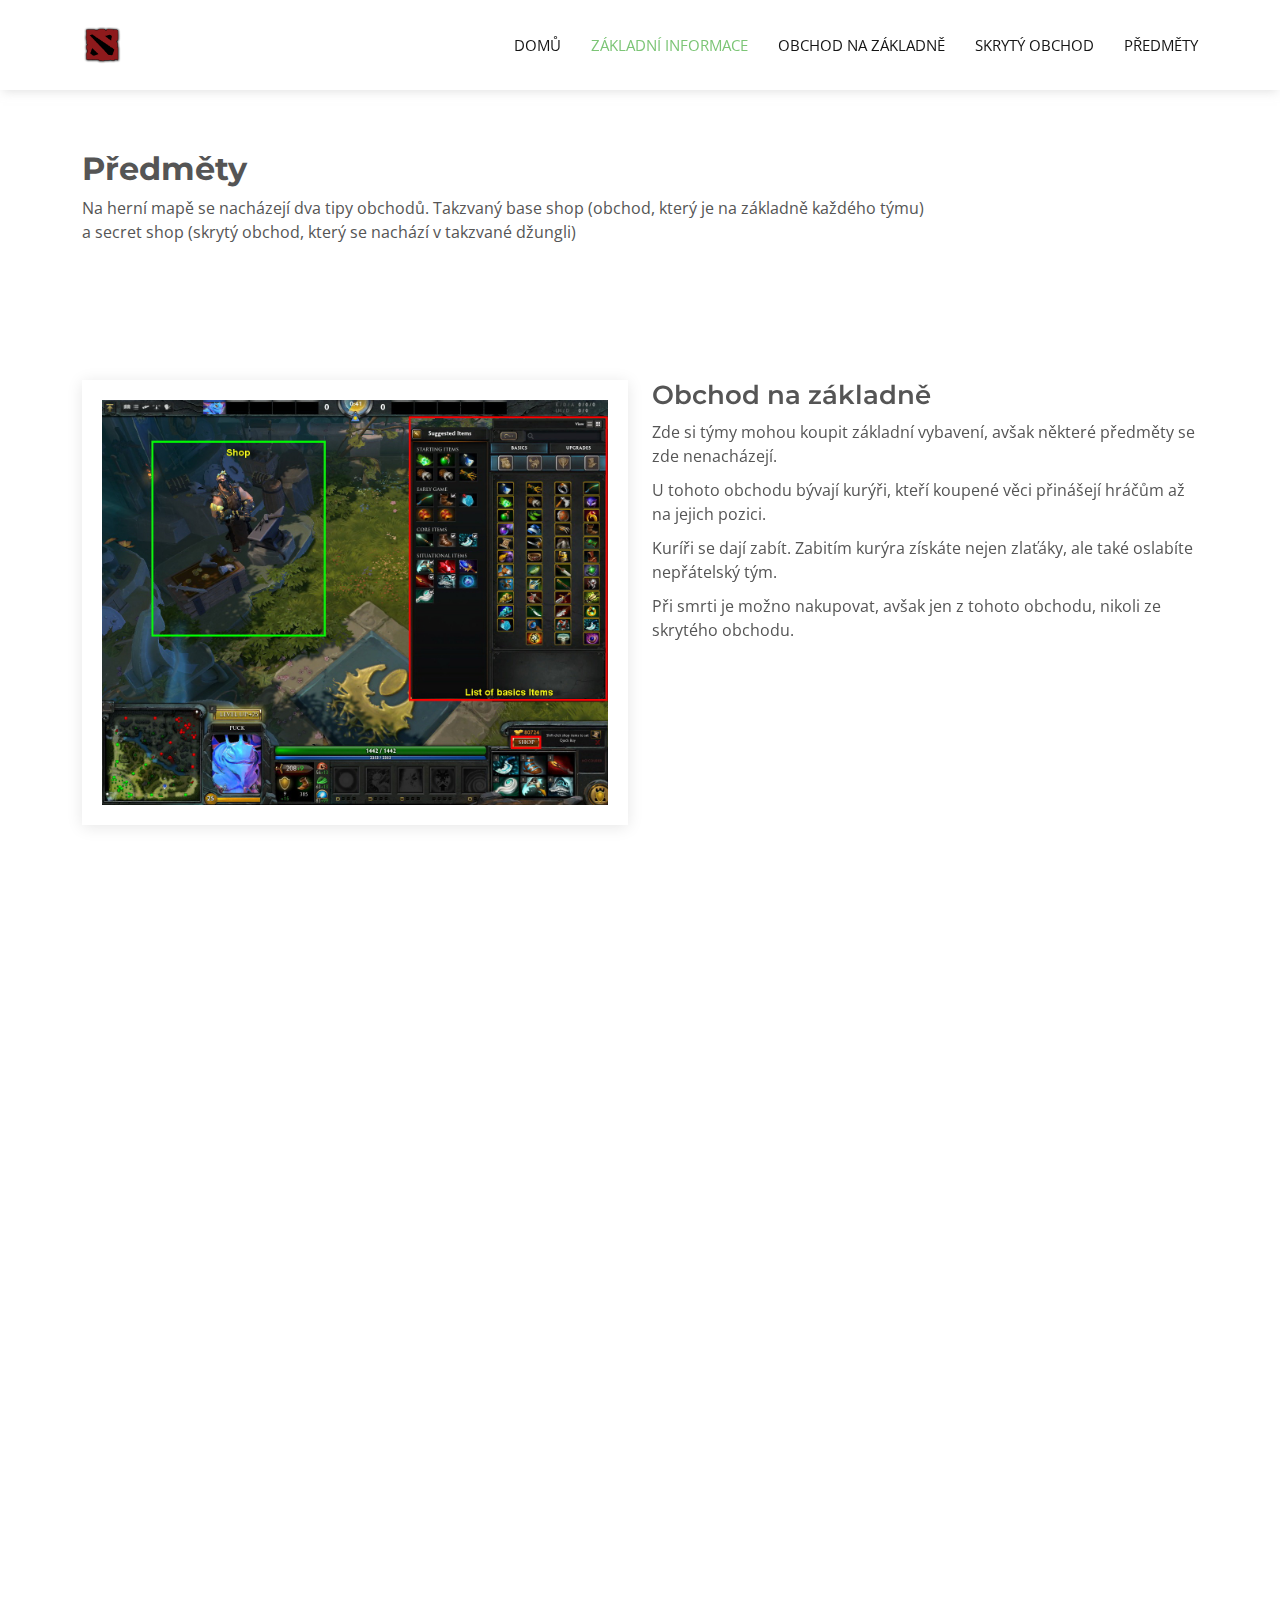
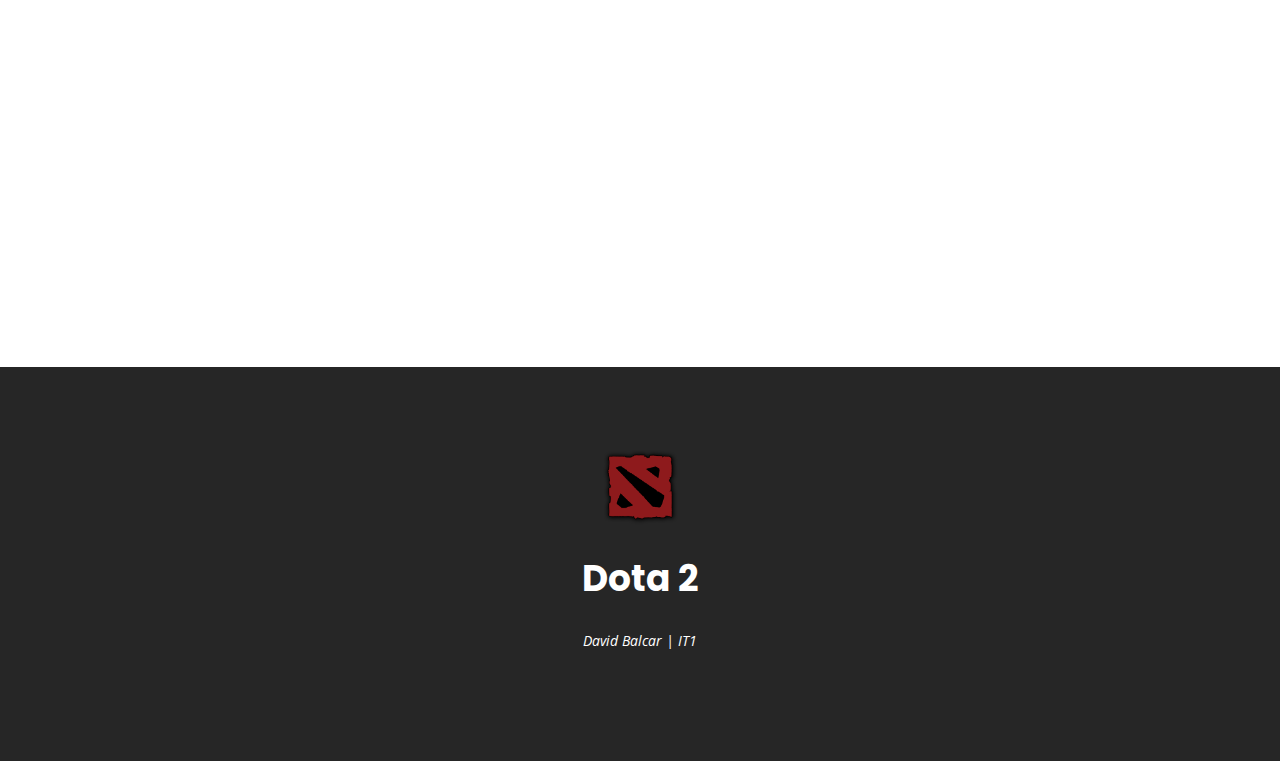
<file: Predmety/index.html>
<!DOCTYPE html>
<html lang="en">

<head>
  <meta charset="utf-8">
  <meta content="width=device-width, initial-scale=1.0" name="viewport">

  <title>Předměty</title>
  <meta content="Informace o hře Dota2" name="description">
  <meta content="Hra Dota2" name="keywords">

  <!-- Favicons -->
  <link href="../img/icon2.png" rel="icon">
  <link href="../img/icon2.png" rel="apple-touch-icon">

  <!-- Google Fonts -->
  <link href="https://fonts.googleapis.com/css?family=Open+Sans:300,300i,400,400i,600,600i,700,700i|Montserrat:300,300i,400,400i,500,500i,600,600i,700,700i|Poppins:300,300i,400,400i,500,500i,600,600i,700,700i" rel="stylesheet">

  <!-- Vendor CSS Files -->
  <link href="../assets/vendor/aos/aos.css" rel="stylesheet">
  <link href="../assets/vendor/bootstrap/css/bootstrap.min.css" rel="stylesheet">
  <link href="../assets/vendor/bootstrap-icons/bootstrap-icons.css" rel="stylesheet">
  <link href="../assets/vendor/boxicons/css/boxicons.min.css" rel="stylesheet">
  <link href="../assets/vendor/glightbox/css/glightbox.min.css" rel="stylesheet">
  <link href="../assets/vendor/swiper/swiper-bundle.min.css" rel="stylesheet">

  <!-- Template Main CSS File -->
  <link href="../assets/css/style.css" rel="stylesheet">

  <!-- =======================================================
  * Template Name: Knight - v4.7.0
  * Template URL: https://bootstrapmade.com/knight-free-bootstrap-theme/
  * Author: BootstrapMade.com
  * License: https://bootstrapmade.com/license/
  ======================================================== -->
</head>

<body>

  <!-- ======= Header ======= -->
  <header id="header" class="d-flex align-items-center">
    <div class="container d-flex align-items-center justify-content-between">

      <div class="logo">
        <a href="../index.html"><img src="../img/icon2.png" alt="" class="img-fluid"></a>
      </div>

      <nav id="navbar" class="navbar">
        <ul>
          <li><a class="nav-link scrollto " href="../index.html">Domů</a></li>
          <li><a class="nav-link scrollto" href="#ZakInfo">Základní informace</a></li>
          <li><a class="nav-link scrollto" href="#Obchod">Obchod na základně</a></li>
          <li><a class="nav-link scrollto" href="#skryty-obchod">Skrytý obchod</a></li>
          <li><a class="nav-link scrollto " href="#predmety">Předměty</a></li>
        </ul>
        <i class="bi bi-list mobile-nav-toggle"></i>
      </nav>
    </div>
      <!-- .navbar -->

    


  </header><!-- End Header -->




  <main id="main">

    <section class="inner-page" id="ZakInfo">
      <div class="container">
        <h2><strong>Předměty</strong></h2>
        
          <p>
          Na herní mapě se nacházejí dva tipy obchodů. Takzvaný base shop (obchod, který je na základně každého týmu) <br> 
          a secret shop (skrytý obchod, který se nachází v takzvané džungli)
          </p>

      </div>
    </section>




     <section id="Obchod" class="about">
      
      <div class="container">
        <div class="row">
          <div class="col-lg-6" data-aos="fade-right">
            <div class="image">
              <img src="../img/obchod.jpg" class="img-fluid" alt="obchod na základně týmu radiant ">
            </div>
          </div>
          <div class="col-lg-6" data-aos="fade-left">
            <div class="content pt-4 pt-lg-0 pl-0 pl-lg-3 ">
              <h3>Obchod na základně</h3>
              
              <ul>
                <li> Zde si týmy mohou koupit základní vybavení, avšak některé předměty se zde nenacházejí.</li>
                <li> U tohoto obchodu bývají kurýři, kteří koupené věci přinášejí hráčům až na jejich pozici.</li>
                <li> Kuríři se dají zabít. Zabitím kurýra získáte nejen zlaťáky, ale také oslabíte nepřátelský tým.</li>
                <li> Při smrti je možno nakupovat, avšak jen z tohoto obchodu, nikoli ze skrytého obchodu.</li>
              </ul>
              <div class="icon-box mt-5" data-aos="fade-up" data-aos-delay="300">
              
              </div>
            </div>
          </div>
        </div>
      </div>
      
    </section>


       <section id="skryty-obchod" class="about">
        
        <div class="container">
          <div class="row">
            <div class="col-lg-6" data-aos="fade-right">
              <div class="image">
                <img src="../img/seecret.shop.jpg" class="img-fluid" alt="skrytý obchod týmu Radiant">
              </div>
            </div>
            <div class="col-lg-6" data-aos="fade-left">
              <div class="content pt-4 pt-lg-0 pl-0 pl-lg-3 ">
                <h3>Skrytý obchod</h3>
                
                <ul>
                  <li> V těchto obchodech se nachází předměty, které se nedají koupit v obchodě na základně.</li>
                  <li> Tyto obchody se nachází u řeky, která protíná mapu. </li>
                  <li> Pro nákup z tohoto obchoudu zde hráč může dojít, nebo poslat kurýra.</li>
                  <li> Obchodníka nelze zabít.</li>
                </ul>
                <div class="icon-box mt-5" data-aos="fade-up" data-aos-delay="300">
                
                </div>
              </div>
            </div>
          </div>
        </div>
        
      </section>

    


    
       <section id="predmety" class="about">

        <div class="container">
        
          <div class="row">
            <div class="col-lg-6" data-aos="fade-right">
              <div class="image">
                <img src="../img/Items.jpg" class="img-fluid" alt="Predmety">
              </div>
            </div>
            <div class="col-lg-6" data-aos="fade-left">
              <div class="content pt-4 pt-lg-0 pl-0 pl-lg-3 ">
                <h3>Předměty</h3>
                
                <ul>
                  <li> Předměty jsou zboží získávané v obchodech. Vyskytují se v mnoha podobách a typech.</li>
                  <li> Většina předmětů zabírá místo v hrdinově inventáři, což znamená, že hrdina může ve hře nést jen omezený počet předmětů.</li>
                  <li> Předměty s receptem automaticky spojují komponenty z inventáře a skrýše a skládají je ve finální předmět.</li>
                  <li> Díky tomu je nutné si promyslet kdy a co koupit. Některé předměty lze po sestavení zpětně rozložit.</li>
                  <li> Hrdinové mohou používat většinu předmětů, ale existují i takové, které pro některé hrdiny ztrácí efekt nebo je nemohou koupit.</li>
                  <li> Hrdinové obvykle nemohou krom předmětů na jedno použití využívat předměty zakoupené jinými hráči.</li>
                  <li> Výjimkou jsou lektvary (doplňují životy nebo manu), wardy (davají vizi), bottle (doplňuje životy i manu) a tango/mango (doplňuje hrdinům životy/manu).</li>
                </ul>
                <div class="icon-box mt-5" data-aos="fade-up" data-aos-delay="300">
                
                </div>
              </div>
            </div>
          </div>
        </div>
        
      </section>

    
    

  </main><!-- End #main -->

  <footer id="footer">

    <div class="footer-top">

      <div class="container">

        <div class="row justify-content-center">
          <div class="col-lg-6">
            <a href="#header" class="footer-logo"><img src="../img/icon2.png" alt=""></a>
            <h3>Dota 2</h3>
            <p>David Balcar | IT1</p>
          </div>
        </div>

        <div class="row footer-newsletter justify-content-center">
          <div class="col-lg-6">
            
          </div>
        </div>
      </div>
    </div>

    
  </footer><!-- End Footer -->

  <a href="#" class="back-to-top d-flex align-items-center justify-content-center"><i class="bi bi-arrow-up-short"></i></a>

  <!-- Vendor JS Files -->
  <script src="../assets/vendor/aos/aos.js"></script>
  <script src="../assets/vendor/bootstrap/js/bootstrap.bundle.min.js"></script>
  <script src="../assets/vendor/glightbox/js/glightbox.min.js"></script>
  <script src="../assets/vendor/isotope-layout/isotope.pkgd.min.js"></script>
  <script src="../assets/vendor/swiper/swiper-bundle.min.js"></script>
  <script src="../assets/vendor/php-email-form/validate.js"></script>

  <!-- Template Main JS File -->
  <script src="../assets/js/main.js"></script>

</body>

</html>
</file>
<file: assets/css/style.css>
/**
* Template Name: Knight - v4.7.0
* Template URL: https://bootstrapmade.com/knight-free-bootstrap-theme/
* Author: BootstrapMade.com
* License: https://bootstrapmade.com/license/
*/

/*--------------------------------------------------------------
# General
--------------------------------------------------------------*/
body {
  font-family: "Open Sans", sans-serif;
  color: #555555;
}

a {
  text-decoration: none;
  
}

a:hover {
  color: #9ed49a;
  text-decoration: none;
}

h1, h2, h3, h4, h5, h6 {
  font-family: "Montserrat", sans-serif;
}

/*--------------------------------------------------------------
# Back to top button
--------------------------------------------------------------*/
.back-to-top {
  position: fixed;
  visibility: hidden;
  opacity: 0;
  right: 15px;
  bottom: 15px;
  z-index: 996;
  background: #7cc576;
  width: 40px;
  height: 40px;
  border-radius: 4px;
  transition: all 0.4s;
}
.back-to-top i {
  font-size: 28px;
  color: #fff;
  line-height: 0;
}
.back-to-top:hover {
  background: #97d193;
  color: #fff;
}
.back-to-top.active {
  visibility: visible;
  opacity: 1;
}

/*--------------------------------------------------------------
# Disable AOS delay on mobile
--------------------------------------------------------------*/
@media screen and (max-width: 768px) {
  [data-aos-delay] {
    transition-delay: 0 !important;
  }
}
/*--------------------------------------------------------------
# Header
--------------------------------------------------------------*/
#header {
  height: 90px;
  transition: all 0.5s;
  z-index: 997;
  transition: all 0.5s;
  background: #fff;
  box-shadow: 0 4px 10px -3px rgba(191, 191, 191, 0.5);
}
#header .logo h1 {
  font-size: 28px;
  margin: 0;
  line-height: 1;
  font-weight: 400;
  letter-spacing: 3px;
  text-transform: uppercase;
}
#header .logo h1 a, #header .logo h1 a:hover {
  color: #fff;
  text-decoration: none;
}
#header .logo img {
  padding: 0;
  margin: 0;
  max-height: 40px;
}
@media (max-width: 992px) {
  #header {
    height: 70px;
  }
}

.scrolled-offset {
  margin-top: 90px;
}
@media (max-width: 992px) {
  .scrolled-offset {
    margin-top: 90px;
  }
}

/*--------------------------------------------------------------
# Navigation Menu
--------------------------------------------------------------*/
/**
* Desktop Navigation 
*/
.navbar {
  padding: 0;
}
.navbar ul {
  margin: 0;
  padding: 0;
  display: flex;
  list-style: none;
  align-items: center;
}
.navbar li {
  position: relative;
}
.navbar a, .navbar a:focus {
  display: flex;
  align-items: center;
  justify-content: space-between;
  padding: 10px 0 10px 30px;
  font-size: 15px;
  color: #151515;
  text-transform: uppercase;
  white-space: nowrap;
  transition: 0.3s;
}
.navbar a i, .navbar a:focus i {
  font-size: 12px;
  line-height: 0;
  margin-left: 5px;
}
.navbar a:hover, .navbar .active, .navbar .active:focus, .navbar li:hover > a {
  color: #7cc576;
}
.navbar .dropdown ul {
  display: block;
  position: absolute;
  left: 14px;
  top: calc(100% + 30px);
  margin: 0;
  padding: 10px 0;
  z-index: 99;
  opacity: 0;
  visibility: hidden;
  background: #fff;
  box-shadow: 0px 0px 30px rgba(127, 137, 161, 0.25);
  transition: 0.3s;
}
.navbar .dropdown ul li {
  min-width: 200px;
}
.navbar .dropdown ul a {
  padding: 10px 20px;
  font-size: 15px;
  text-transform: none;
  font-weight: 600;
}
.navbar .dropdown ul a i {
  font-size: 12px;
}
.navbar .dropdown ul a:hover, .navbar .dropdown ul .active:hover, .navbar .dropdown ul li:hover > a {
  color: #7cc576;
}
.navbar .dropdown:hover > ul {
  opacity: 1;
  top: 100%;
  visibility: visible;
}
.navbar .dropdown .dropdown ul {
  top: 0;
  left: calc(100% - 30px);
  visibility: hidden;
}
.navbar .dropdown .dropdown:hover > ul {
  opacity: 1;
  top: 0;
  left: 100%;
  visibility: visible;
}
@media (max-width: 1366px) {
  .navbar .dropdown .dropdown ul {
    left: -90%;
  }
  .navbar .dropdown .dropdown:hover > ul {
    left: -100%;
  }
}

/**
* Mobile Navigation 
*/
.mobile-nav-toggle {
  color: #151515;
  font-size: 28px;
  cursor: pointer;
  display: none;
  line-height: 0;
  transition: 0.5s;
}
.mobile-nav-toggle.bi-x {
  color: #fff;
}

@media (max-width: 991px) {
  .mobile-nav-toggle {
    display: block;
  }

  .navbar ul {
    display: none;
  }
}
.navbar-mobile {
  position: fixed;
  overflow: hidden;
  top: 0;
  right: 0;
  left: 0;
  bottom: 0;
  background: rgba(0, 0, 0, 0.9);
  transition: 0.3s;
  z-index: 999;
}
.navbar-mobile .mobile-nav-toggle {
  position: absolute;
  top: 15px;
  right: 15px;
}
.navbar-mobile ul {
  display: block;
  position: absolute;
  top: 55px;
  right: 15px;
  bottom: 15px;
  left: 15px;
  padding: 10px 0;
  background-color: #fff;
  overflow-y: auto;
  transition: 0.3s;
}
.navbar-mobile a, .navbar-mobile a:focus {
  padding: 10px 20px;
  font-size: 15px;
  color: #151515;
}
.navbar-mobile a:hover, .navbar-mobile .active, .navbar-mobile li:hover > a {
  color: #7cc576;
}
.navbar-mobile .getstarted, .navbar-mobile .getstarted:focus {
  margin: 15px;
}
.navbar-mobile .dropdown ul {
  position: static;
  display: none;
  margin: 10px 20px;
  padding: 10px 0;
  z-index: 99;
  opacity: 1;
  visibility: visible;
  background: #fff;
  box-shadow: 0px 0px 30px rgba(127, 137, 161, 0.25);
}
.navbar-mobile .dropdown ul li {
  min-width: 200px;
}
.navbar-mobile .dropdown ul a {
  padding: 10px 20px;
}
.navbar-mobile .dropdown ul a i {
  font-size: 12px;
}
.navbar-mobile .dropdown ul a:hover, .navbar-mobile .dropdown ul .active:hover, .navbar-mobile .dropdown ul li:hover > a {
  color: #7cc576;
}
.navbar-mobile .dropdown > .dropdown-active {
  display: block;
}

/*--------------------------------------------------------------
# Hero Section
--------------------------------------------------------------*/
#hero {
  width: 100%;
  height: 100vh;
  background: url("../img/hero-bg.png");
  position: relative;
}
#hero .hero-container {
  position: absolute;
  bottom: 0;
  top: 0;
  left: 0;
  right: 0;
  display: flex;
  justify-content: center;
  align-items: center;
  flex-direction: column;
  text-align: center;
  padding: 0 15px;
}
#hero .hero-logo {
  margin-bottom: 30px;
}
#hero h1 {
  margin: 0 0 30px 0;
  font-size: 48px;
  font-weight: 500;
  line-height: 56px;
  color: #fff;
}
#hero h2 {
  color: #aeaeae;
  margin-bottom: 30px;
  font-size: 14px;
  font-weight: 400;
  text-transform: uppercase;
}
#hero .btn-get-started {
  font-family: "Montserrat", sans-serif;
  text-transform: uppercase;
  font-weight: 400;
  font-size: 16px;
  letter-spacing: 1px;
  display: inline-block;
  padding: 14px 30px;
  border-radius: 3px;
  margin: 10px;
  color: #fff;
  background: #7cc576;
}
#hero .btn-get-started:hover {
  transition: 0.5s;
  background: #fff;
  color: #7cc576;
}
@media (min-width: 1024px) {
  #hero {
    background-attachment: fixed;
  }
}
@media (max-width: 768px) {
  #hero h1 {
    font-size: 28px;
    line-height: 36px;
  }
  #hero h2 {
    line-height: 22px;
  }
}

/*--------------------------------------------------------------
# Sections General
--------------------------------------------------------------*/
section {
  padding: 60px 0;
  overflow: hidden;
}

.section-bg {
  background-color: whitesmoke;
}

.section-title {
  text-align: center;
  padding-bottom: 40px;
}
.section-title h2 {
  font-size: 32px;
  font-weight: bold;
  text-transform: uppercase;
  margin-bottom: 15px;
  padding-bottom: 0;
  color: #151515;
}
.section-title p {
  margin-bottom: 0;
  color: #aeaeae;
}

/*--------------------------------------------------------------
# About Us
--------------------------------------------------------------*/
.about .image {
  padding: 20px;
  box-shadow: 0px 2px 15px rgba(0, 0, 0, 0.1);
}
.about .content h3 {
  font-weight: 600;
  font-size: 26px;
}
.about .content ul {
  list-style: none;
  padding: 0;
}
.about .content ul li {
  padding-bottom: 10px;
  align-items: flex-start;
}
.about .content ul i {
  font-size: 24px;
  padding: 2px 6px 0 0;
  color: #7cc576;
}
.about .content p:last-child {
  margin-bottom: 0;
}

/*--------------------------------------------------------------
# Services
--------------------------------------------------------------*/
.services .icon-box h4 {
  font-size: 20px;
  font-weight: 700;
  margin: 5px 0 10px 60px;
}
.services .icon-box i {
  font-size: 48px;
  float: left;
  color: #7cc576;
}
.services .icon-box p {
  font-size: 15px;
  color: #959595;
  margin-left: 60px;
}
.services .image {
  background-position: center center;
  background-repeat: no-repeat;
  background-size: cover;
  min-height: 400px;
}

/*--------------------------------------------------------------
# Featured
--------------------------------------------------------------*/
.featured {
  padding: 40px 0 0 0;
  background: white;
}
.featured .nav-tabs {
  border: 0;
}
.featured .nav-link {
  border: 0;
  padding: 20px;
  color: #151515;
  transition: 0.3s;
}
.featured .nav-link h4 {
  font-size: 18px;
  font-weight: 600;
  transition: 0.3s;
}
.featured .nav-link:hover h4 {
  color: #7cc576;
}
.featured .nav-link p {
  font-size: 14px;
  margin-bottom: 0;
}
.featured .nav-link.active {
  box-shadow: 0px 0 25px rgba(0, 0, 0, 0.08);
}
.featured .nav-link.active h4 {
  color: #7cc576;
}
.featured .tab-pane.active {
  -webkit-animation: slide-down 0.5s ease-out;
  animation: slide-down 0.5s ease-out;
}
@-webkit-keyframes slide-down {
  0% {
    opacity: 0;
  }
  100% {
    opacity: 1;
  }
}
@keyframes slide-down {
  0% {
    opacity: 0;
  }
  100% {
    opacity: 1;
  }
}

/*--------------------------------------------------------------
# Why Us
--------------------------------------------------------------*/
.why-us {
  background: whitesmoke;
  padding: 0;
}
.why-us .content {
  padding: 60px 100px 0 100px;
}
.why-us .content h3 {
  font-weight: 400;
  font-size: 34px;
}
.why-us .content h4 {
  font-size: 20px;
  font-weight: 700;
  margin-top: 5px;
}
.why-us .content p {
  font-size: 15px;
  color: #959595;
}
.why-us .video-box {
  background-size: cover;
  background-repeat: no-repeat;
  background-position: center center;
  min-height: 400px;
  position: relative;
}
.why-us .accordion-list {
  padding: 0 100px 60px 100px;
}
.why-us .accordion-list ul {
  padding: 0;
  list-style: none;
}
.why-us .accordion-list li + li {
  margin-top: 15px;
}
.why-us .accordion-list li {
  padding: 20px;
  background: #fff;
  border-radius: 4px;
}
.why-us .accordion-list a {
  display: block;
  position: relative;
  font-family: "Poppins", sans-serif;
  font-size: 16px;
  line-height: 24px;
  font-weight: 500;
  padding-right: 30px;
  outline: none;
  cursor: pointer;
}
.why-us .accordion-list span {
  color: #7cc576;
  font-weight: 600;
  font-size: 18px;
  padding-right: 10px;
}
.why-us .accordion-list i {
  font-size: 24px;
  position: absolute;
  right: 0;
  top: 0;
}
.why-us .accordion-list p {
  margin-bottom: 0;
  padding: 10px 0 0 0;
}
.why-us .accordion-list .icon-show {
  display: none;
}
.why-us .accordion-list a.collapsed {
  color: #343a40;
}
.why-us .accordion-list a.collapsed:hover {
  color: #7cc576;
}
.why-us .accordion-list a.collapsed .icon-show {
  display: inline-block;
}
.why-us .accordion-list a.collapsed .icon-close {
  display: none;
}
.why-us .play-btn {
  width: 94px;
  height: 94px;
  background: radial-gradient(#7cc576 50%, rgba(124, 197, 118, 0.4) 52%);
  border-radius: 50%;
  display: block;
  position: absolute;
  left: calc(50% - 47px);
  top: calc(50% - 47px);
  overflow: hidden;
}
.why-us .play-btn::after {
  content: "";
  position: absolute;
  left: 50%;
  top: 50%;
  transform: translateX(-40%) translateY(-50%);
  width: 0;
  height: 0;
  border-top: 10px solid transparent;
  border-bottom: 10px solid transparent;
  border-left: 15px solid #fff;
  z-index: 100;
  transition: all 400ms cubic-bezier(0.55, 0.055, 0.675, 0.19);
}
.why-us .play-btn::before {
  content: "";
  position: absolute;
  width: 120px;
  height: 120px;
  -webkit-animation-delay: 0s;
  animation-delay: 0s;
  -webkit-animation: pulsate-btn 2s;
  animation: pulsate-btn 2s;
  -webkit-animation-direction: forwards;
  animation-direction: forwards;
  -webkit-animation-iteration-count: infinite;
  animation-iteration-count: infinite;
  -webkit-animation-timing-function: steps;
  animation-timing-function: steps;
  opacity: 1;
  border-radius: 50%;
  border: 5px solid rgba(124, 197, 118, 0.7);
  top: -15%;
  left: -15%;
  background: rgba(198, 16, 0, 0);
}
.why-us .play-btn:hover::after {
  border-left: 15px solid #7cc576;
  transform: scale(20);
}
.why-us .play-btn:hover::before {
  content: "";
  position: absolute;
  left: 50%;
  top: 50%;
  transform: translateX(-40%) translateY(-50%);
  width: 0;
  height: 0;
  border: none;
  border-top: 10px solid transparent;
  border-bottom: 10px solid transparent;
  border-left: 15px solid #fff;
  z-index: 200;
  -webkit-animation: none;
  animation: none;
  border-radius: 0;
}
@media (max-width: 1024px) {
  .why-us .content, .why-us .accordion-list {
    padding-left: 0;
    padding-right: 0;
  }
}
@media (max-width: 992px) {
  .why-us .content {
    padding-top: 30px;
  }
  .why-us .accordion-list {
    padding-bottom: 30px;
  }
}

@-webkit-keyframes pulsate-btn {
  0% {
    transform: scale(0.6, 0.6);
    opacity: 1;
  }
  100% {
    transform: scale(1, 1);
    opacity: 0;
  }
}

@keyframes pulsate-btn {
  0% {
    transform: scale(0.6, 0.6);
    opacity: 1;
  }
  100% {
    transform: scale(1, 1);
    opacity: 0;
  }
}
/*--------------------------------------------------------------
# Portfolio
--------------------------------------------------------------*/
.portfolio .portfolio-item {
  margin-bottom: 30px;
}
.portfolio #portfolio-flters {
  padding: 0;
  margin: 0 auto 25px auto;
  list-style: none;
  text-align: center;
}
.portfolio #portfolio-flters li {
  cursor: pointer;
  display: inline-block;
  padding: 10px 18px 12px 18px;
  font-size: 14px;
  font-weight: 400;
  line-height: 1;
  text-transform: uppercase;
  color: #555555;
  transition: all 0.3s ease-in-out;
  margin: 0 4px 10px 4px;
  background: whitesmoke;
  border-radius: 4px;
}
.portfolio #portfolio-flters li:hover, .portfolio #portfolio-flters li.filter-active {
  background: #7cc576;
  color: #fff;
}
.portfolio #portfolio-flters li:last-child {
  margin-right: 0;
}
.portfolio .portfolio-wrap {
  transition: 0.3s;
  position: relative;
  overflow: hidden;
  z-index: 1;
  background: rgba(0, 0, 0, 0.6);
}
.portfolio .portfolio-wrap::before {
  content: "";
  background: rgba(21, 21, 21, 0.6);
  position: absolute;
  left: 30px;
  right: 30px;
  top: 30px;
  bottom: 30px;
  transition: all ease-in-out 0.3s;
  z-index: 2;
  opacity: 0;
}
.portfolio .portfolio-wrap .portfolio-info {
  opacity: 0;
  position: absolute;
  top: 0;
  left: 0;
  right: 0;
  bottom: 0;
  text-align: center;
  z-index: 3;
  transition: all ease-in-out 0.3s;
  display: flex;
  flex-direction: column;
  justify-content: center;
  align-items: center;
}
.portfolio .portfolio-wrap .portfolio-info::before {
  display: block;
  content: "";
  width: 48px;
  height: 48px;
  position: absolute;
  top: 35px;
  left: 35px;
  border-top: 3px solid #fff;
  border-left: 3px solid #fff;
  transition: all 0.5s ease 0s;
  z-index: 9994;
}
.portfolio .portfolio-wrap .portfolio-info::after {
  display: block;
  content: "";
  width: 48px;
  height: 48px;
  position: absolute;
  bottom: 35px;
  right: 35px;
  border-bottom: 3px solid #fff;
  border-right: 3px solid #fff;
  transition: all 0.5s ease 0s;
  z-index: 9994;
}
.portfolio .portfolio-wrap .portfolio-info h4 {
  font-size: 20px;
  color: #fff;
  font-weight: 600;
}
.portfolio .portfolio-wrap .portfolio-info p {
  color: #ffffff;
  font-size: 14px;
  text-transform: uppercase;
  padding: 0;
  margin: 0;
}
.portfolio .portfolio-wrap .portfolio-links {
  text-align: center;
  z-index: 4;
}
.portfolio .portfolio-wrap .portfolio-links a {
  color: #fff;
  margin: 0 2px;
  font-size: 28px;
  display: inline-block;
  transition: 0.3s;
}
.portfolio .portfolio-wrap .portfolio-links a:hover {
  color: #7cc576;
}
.portfolio .portfolio-wrap:hover::before {
  top: 0;
  left: 0;
  right: 0;
  bottom: 0;
  opacity: 1;
}
.portfolio .portfolio-wrap:hover .portfolio-info {
  opacity: 1;
}
.portfolio .portfolio-wrap:hover .portfolio-info::before {
  top: 15px;
  left: 15px;
}
.portfolio .portfolio-wrap:hover .portfolio-info::after {
  bottom: 15px;
  right: 15px;
}

/*--------------------------------------------------------------
# Portfolio Details
--------------------------------------------------------------*/
.portfolio-details {
  padding-top: 40px;
}
.portfolio-details .portfolio-details-slider img {
  width: 100%;
}
.portfolio-details .portfolio-details-slider .swiper-pagination {
  margin-top: 20px;
  position: relative;
}
.portfolio-details .portfolio-details-slider .swiper-pagination .swiper-pagination-bullet {
  width: 12px;
  height: 12px;
  background-color: #fff;
  opacity: 1;
  border: 1px solid #7cc576;
}
.portfolio-details .portfolio-details-slider .swiper-pagination .swiper-pagination-bullet-active {
  background-color: #7cc576;
}
.portfolio-details .portfolio-info {
  padding: 30px;
  box-shadow: 0px 0 30px rgba(21, 21, 21, 0.08);
}
.portfolio-details .portfolio-info h3 {
  font-size: 22px;
  font-weight: 700;
  margin-bottom: 20px;
  padding-bottom: 20px;
  border-bottom: 1px solid #eee;
}
.portfolio-details .portfolio-info ul {
  list-style: none;
  padding: 0;
  font-size: 15px;
}
.portfolio-details .portfolio-info ul li + li {
  margin-top: 10px;
}
.portfolio-details .portfolio-description {
  padding-top: 30px;
}
.portfolio-details .portfolio-description h2 {
  font-size: 26px;
  font-weight: 700;
  margin-bottom: 20px;
}
.portfolio-details .portfolio-description p {
  padding: 0;
}

/*--------------------------------------------------------------
# Testimonials
--------------------------------------------------------------*/
.testimonials {
  padding: 60px 0;
  background: url("../img/testimonials-bg.jpg") no-repeat;
  background-position: center center;
  background-size: cover;
  position: relative;
}
.testimonials::before {
  content: "";
  position: absolute;
  left: 0;
  right: 0;
  top: 0;
  bottom: 0;
  background: rgba(0, 0, 0, 0.1);
}
.testimonials .quote-icon {
  text-align: center;
  margin-bottom: 30px;
}
.testimonials .quote-icon i {
  color: #7cc576;
  font-size: 24px;
  padding: 18px;
  border-radius: 50px;
  border: 2px solid #7cc576;
}
.testimonials .testimonials-carousel, .testimonials .testimonials-slider {
  overflow: hidden;
}
.testimonials .testimonial-item {
  text-align: center;
  color: #fff;
}
.testimonials .testimonial-item p {
  font-style: italic;
  margin: 0 auto 30px auto;
  font-size: 20px;
}
.testimonials .testimonial-item .testimonial-img {
  width: 100px;
  border-radius: 50%;
  border: 6px solid rgba(255, 255, 255, 0.15);
  margin: 0 auto;
}
.testimonials .testimonial-item h3 {
  font-size: 20px;
  font-weight: bold;
  margin: 10px 0 5px 0;
  color: #fff;
}
.testimonials .testimonial-item h4 {
  font-size: 14px;
  color: #ddd;
  margin: 0 0 15px 0;
}
.testimonials .swiper-pagination {
  margin-top: 20px;
  position: relative;
}
.testimonials .swiper-pagination .swiper-pagination-bullet {
  width: 12px;
  height: 12px;
  opacity: 1;
  background-color: rgba(255, 255, 255, 0.4);
}
.testimonials .swiper-pagination .swiper-pagination-bullet-active {
  background-color: #7cc576;
}
@media (min-width: 992px) {
  .testimonials .testimonial-item p {
    width: 80%;
  }
}

/*--------------------------------------------------------------
# Clients
--------------------------------------------------------------*/
.clients {
  background: whitesmoke;
  padding: 15px 0;
  text-align: center;
}
.clients img {
  width: 50%;
  filter: grayscale(100);
  transition: all 0.4s ease-in-out;
  display: inline-block;
  padding: 15px 0;
}
.clients img:hover {
  filter: none;
  transform: scale(1.2);
}
@media (max-width: 768px) {
  .clients img {
    width: 40%;
  }
}
@media (max-width: 575px) {
  .clients img {
    width: 50%;
  }
}

/*--------------------------------------------------------------
# Team
--------------------------------------------------------------*/
.team {
  background: #fff;
  padding: 60px 0;
}
.team .member {
  margin-bottom: 20px;
  overflow: hidden;
}
.team .member .member-img {
  position: relative;
  overflow: hidden;
  border-radius: 5px;
}
.team .member .social {
  position: absolute;
  left: 0;
  bottom: -40px;
  right: 0;
  height: 40px;
  opacity: 0;
  transition: bottom ease-in-out 0.4s;
  background: rgba(124, 197, 118, 0.8);
  display: flex;
  align-items: center;
  justify-content: center;
}
.team .member .social a {
  transition: color 0.3s;
  color: rgba(255, 255, 255, 0.7);
  margin: 0 10px;
  display: inline-flex;
  align-items: center;
  justify-content: center;
}
.team .member .social a i {
  line-height: 0;
}
.team .member .social a:hover {
  color: #fff;
}
.team .member .social i {
  font-size: 18px;
  margin: 0 2px;
}
.team .member .member-info h4 {
  font-weight: 700;
  margin: 15px 0 5px 0;
  font-size: 18px;
}
.team .member .member-info span {
  display: block;
  font-size: 13px;
  text-transform: uppercase;
  font-weight: 400;
  margin-bottom: 15px;
  color: #7cc576;
}
.team .member .member-info p {
  font-style: italic;
  font-size: 14px;
  line-height: 26px;
  color: #888888;
}
.team .member:hover .social {
  bottom: 0;
  opacity: 1;
  transition: bottom ease-in-out 0.4s;
}

/*--------------------------------------------------------------
# Pricing
--------------------------------------------------------------*/
.pricing .box {
  padding: 20px;
  background: #fff;
  text-align: center;
  border-radius: 8px;
  position: relative;
  overflow: hidden;
  border: 1px solid #fff;
}
.pricing .box h3 {
  font-weight: 400;
  padding: 15px;
  margin-top: 15px;
  font-size: 18px;
  font-weight: 600;
  color: #151515;
}
.pricing .box h4 {
  font-size: 42px;
  color: #151515;
  font-weight: 700;
  font-family: "Open Sans", sans-serif;
  margin-bottom: 20px;
}
.pricing .box h4 sup {
  font-size: 20px;
  top: -15px;
  left: -3px;
}
.pricing .box h4 span {
  color: #bababa;
  font-size: 16px;
  font-weight: 300;
}
.pricing .box ul {
  padding: 0;
  list-style: none;
  color: #151515;
  text-align: center;
  line-height: 20px;
  font-size: 14px;
}
.pricing .box ul li {
  padding-bottom: 16px;
}
.pricing .box ul i {
  color: #7cc576;
  font-size: 18px;
  padding-right: 4px;
}
.pricing .box ul .na {
  color: #ccc;
  text-decoration: line-through;
}
.pricing .box .btn-wrap {
  padding: 15px;
  text-align: center;
}
.pricing .box .btn-buy {
  display: inline-block;
  padding: 10px 40px 12px 40px;
  border-radius: 5px;
  border: 2px solid #7cc576;
  color: #7cc576;
  font-size: 14px;
  font-weight: 400;
  font-family: "Montserrat", sans-serif;
  font-weight: 600;
  transition: 0.3s;
}
.pricing .box .btn-buy:hover {
  background: #7cc576;
  color: #fff;
}
.pricing .recommended {
  border-color: #7cc576;
}
.pricing .recommended .btn-buy {
  background: #7cc576;
  color: #fff;
}
.pricing .recommended .btn-buy:hover {
  background: #61b959;
  border-color: #61b959;
}
.pricing .recommended-badge {
  position: absolute;
  top: 5px;
  left: 50%;
  transform: translateX(-50%);
  z-index: 1;
  font-size: 12px;
  padding: 4px 25px 6px 25px;
  background: #eaf6e9;
  color: #7cc576;
  border-radius: 50px;
  text-transform: uppercase;
  font-weight: 600;
}

/*--------------------------------------------------------------
# Frequently Asked Questions
--------------------------------------------------------------*/
.faq .faq-list {
  padding: 0;
  list-style: none;
}
.faq .faq-list li {
  border-bottom: 1px solid #eee;
  margin-bottom: 20px;
  padding-bottom: 20px;
}
.faq .faq-list a {
  display: block;
  position: relative;
  font-family: #7cc576;
  font-size: 18px;
  line-height: 24px;
  font-weight: 400;
  padding-right: 25px;
  cursor: pointer;
}
.faq .faq-list i {
  font-size: 24px;
  position: absolute;
  right: 0;
  top: 0;
}
.faq .faq-list p {
  margin-bottom: 0;
  padding: 10px 0 0 0;
}
.faq .faq-list .icon-show {
  display: none;
}
.faq .faq-list a.collapsed {
  color: #343a40;
}
.faq .faq-list a.collapsed:hover {
  color: #7cc576;
}
.faq .faq-list a.collapsed .icon-show {
  display: inline-block;
}
.faq .faq-list a.collapsed .icon-close {
  display: none;
}

/*--------------------------------------------------------------
# Contact
--------------------------------------------------------------*/
.contact .info {
  width: 100%;
  height: 100%;
  background: #fff;
  padding: 20px;
  border-radius: 5px;
}
.contact .info i {
  font-size: 20px;
  color: #7cc576;
  float: left;
  width: 44px;
  height: 44px;
  background: #eaf6e9;
  display: flex;
  justify-content: center;
  align-items: center;
  border-radius: 50px;
  transition: all 0.3s ease-in-out;
}
.contact .info h4 {
  padding: 0 0 0 60px;
  font-size: 22px;
  font-weight: 600;
  margin-bottom: 5px;
  color: #151515;
}
.contact .info p {
  padding: 0 0 0 60px;
  margin-bottom: 0;
  font-size: 14px;
  color: #484848;
}
.contact .info .email, .contact .info .phone {
  margin-top: 40px;
}
.contact .info .email:hover i, .contact .info .address:hover i, .contact .info .phone:hover i {
  background: #7cc576;
  color: #fff;
}
.contact .php-email-form {
  width: 100%;
  background: #fff;
  padding: 20px;
  border-radius: 5px;
}
.contact .php-email-form .form-group {
  padding-bottom: 8px;
}
.contact .php-email-form .error-message {
  display: none;
  color: #fff;
  background: #ed3c0d;
  text-align: left;
  padding: 15px;
  font-weight: 600;
}
.contact .php-email-form .error-message br + br {
  margin-top: 25px;
}
.contact .php-email-form .sent-message {
  display: none;
  color: #fff;
  background: #18d26e;
  text-align: center;
  padding: 15px;
  font-weight: 600;
}
.contact .php-email-form .loading {
  display: none;
  background: #fff;
  text-align: center;
  padding: 15px;
}
.contact .php-email-form .loading:before {
  content: "";
  display: inline-block;
  border-radius: 50%;
  width: 24px;
  height: 24px;
  margin: 0 10px -6px 0;
  border: 3px solid #18d26e;
  border-top-color: #eee;
  -webkit-animation: animate-loading 1s linear infinite;
  animation: animate-loading 1s linear infinite;
}
.contact .php-email-form input, .contact .php-email-form textarea {
  border-radius: 0;
  box-shadow: none;
  font-size: 14px;
}
.contact .php-email-form input {
  height: 44px;
}
.contact .php-email-form textarea {
  padding: 10px 12px;
}
.contact .php-email-form button[type=submit] {
  background: #7cc576;
  border: 0;
  padding: 10px 24px;
  color: #fff;
  transition: 0.4s;
  border-radius: 4px;
}
.contact .php-email-form button[type=submit]:hover {
  background: #61b959;
}
@-webkit-keyframes animate-loading {
  0% {
    transform: rotate(0deg);
  }
  100% {
    transform: rotate(360deg);
  }
}
@keyframes animate-loading {
  0% {
    transform: rotate(0deg);
  }
  100% {
    transform: rotate(360deg);
  }
}

/*--------------------------------------------------------------
# Breadcrumbs
--------------------------------------------------------------*/
.breadcrumbs {
  padding: 40px 0;
}
.breadcrumbs h2 {
  font-size: 26px;
  font-weight: 300;
}
.breadcrumbs ol {
  display: flex;
  flex-wrap: wrap;
  list-style: none;
  padding: 0;
  margin: 0;
  font-size: 15px;
}
.breadcrumbs ol li + li {
  padding-left: 10px;
}
.breadcrumbs ol li + li::before {
  display: inline-block;
  padding-right: 10px;
  color: #2f2f2f;
  content: "/";
}
@media (max-width: 768px) {
  .breadcrumbs .d-flex {
    display: block !important;
  }
  .breadcrumbs ol {
    display: block;
  }
  .breadcrumbs ol li {
    display: inline-block;
  }
}

/*--------------------------------------------------------------
# Footer
--------------------------------------------------------------*/
#footer {
  
  color: #fff;
  font-size: 14px;
  position: relative;
}
#footer::before {
  content: "";
  position: absolute;
  left: 0;
  right: 0;
  top: 0;
  bottom: 0;
  background: rgba(0, 0, 0, 0.85);
  z-index: 1;
}
#footer .footer-top {
  position: relative;
  z-index: 2;
  text-align: center;
  padding: 80px 0;
}
#footer .footer-top .footer-logo img {
  height: 80px;
}
#footer .footer-top h3 {
  font-size: 36px;
  font-weight: 700;
  color: #fff;
  position: relative;
  font-family: "Poppins", sans-serif;
  padding: 30px 0 0 0;
  margin-bottom: 0;
}
#footer .footer-top p {
  font-size: 15;
  font-style: italic;
  margin: 30px 0 0 0;
  padding: 0;
}
#footer .footer-top .footer-newsletter {
  text-align: center;
  font-size: 15px;
  margin-top: 30px;
}
#footer .footer-top .footer-newsletter form {
  background: #fff;
  padding: 6px 10px;
  position: relative;
  border-radius: 50px;
  box-shadow: 0px 2px 15px rgba(0, 0, 0, 0.1);
  text-align: left;
}
#footer .footer-top .footer-newsletter form input[type=email] {
  border: 0;
  padding: 4px 8px;
  width: calc(100% - 100px);
}
#footer .footer-top .footer-newsletter form input[type=submit] {
  position: absolute;
  top: 0;
  right: -1px;
  bottom: 0;
  border: 0;
  background: none;
  font-size: 16px;
  padding: 0 20px;
  background: #7cc576;
  color: #fff;
  transition: 0.3s;
  border-radius: 50px;
  box-shadow: 0px 2px 15px rgba(0, 0, 0, 0.1);
}
#footer .footer-top .footer-newsletter form input[type=submit]:hover {
  background: #5ab652;
}
#footer .footer-top .social-links {
  margin-top: 30px;
}
#footer .footer-top .social-links a {
  font-size: 18px;
  display: inline-block;
  background: #7cc576;
  color: #fff;
  line-height: 1;
  padding: 8px 0;
  margin-right: 4px;
  border-radius: 50%;
  text-align: center;
  width: 36px;
  height: 36px;
  transition: 0.3s;
}
#footer .footer-top .social-links a:hover {
  background: #5ab652;
  color: #fff;
  text-decoration: none;
}
#footer .footer-bottom {
  border-top: 1px solid #222222;
  z-index: 2;
  position: relative;
  padding-top: 40px;
  padding-bottom: 40px;
}
#footer .copyright {
  text-align: center;
}
#footer .credits {
  text-align: center;
  font-size: 13px;
  padding-top: 5px;
}
</file>
